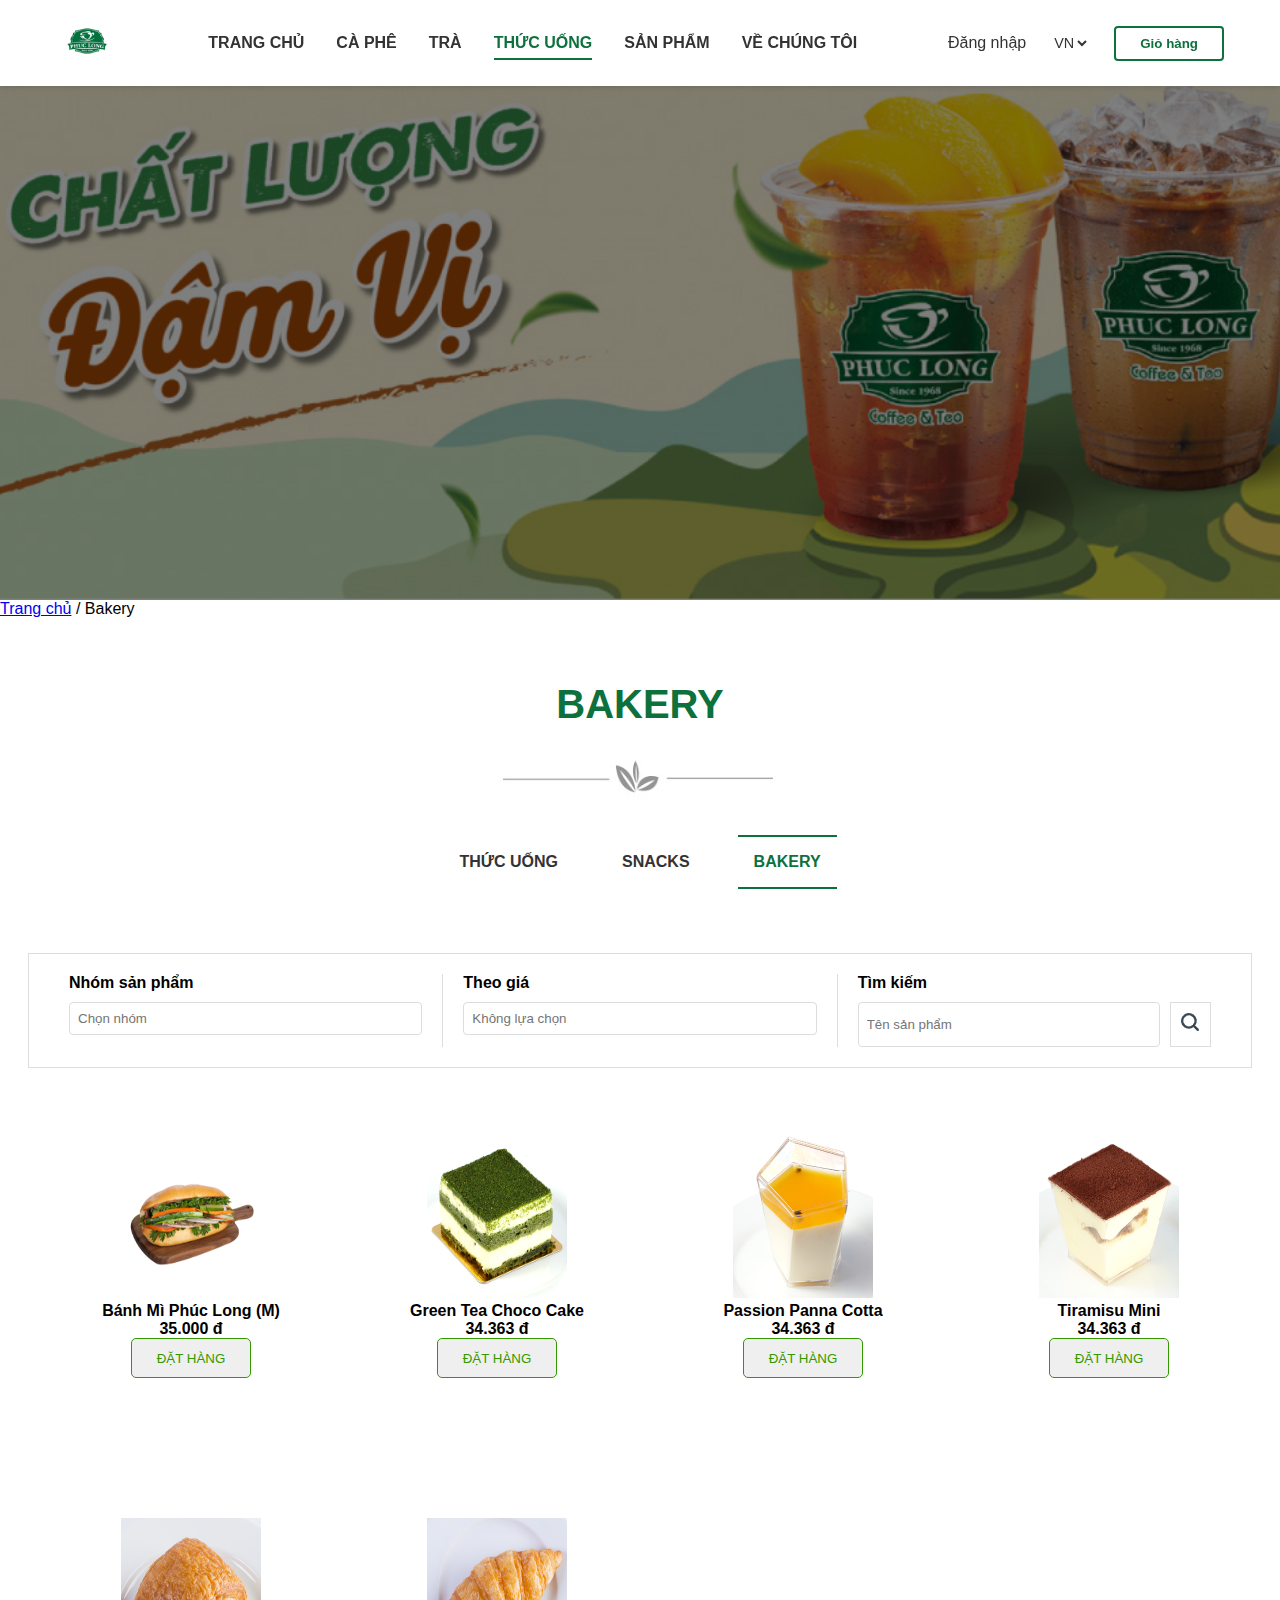
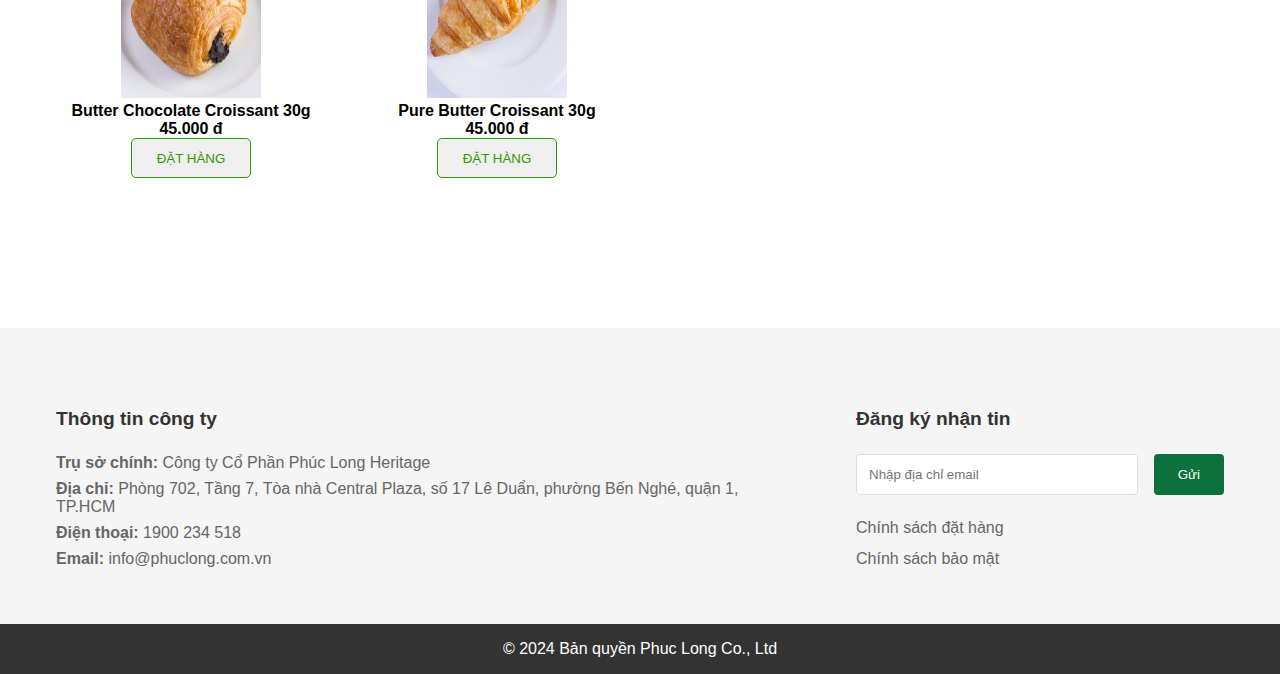
<file: bakery.html>
<!DOCTYPE html>
<html lang="en">
<head>
    <meta charset="UTF-8">
    <meta http-equiv="X-UA-Compatible" content="IE=edge">
    <meta name="viewport" content="width=device-width, initial-scale=1.0">
    <title>PhucLong</title>
    <link rel="stylesheet" href="css/style.css">
    <script src="js/main.js"></script>
    <link rel="stylesheet" href="https://use.fontawesome.com/releases/v5.7.0/css/all.css" >
   
</head>

<body>
    <div class="container">
        <!-- Menu -->
        <nav class="menu">
            <div class="menu-container">
                <div class="menu-logo">
                    <img src="img/logo2.jpg" alt="Phúc Long Logo">
                </div>
                <div class="menu-links">
                    <a href="index.html">TRANG CHỦ</a>
                    <a href="caphepage1.html">CÀ PHÊ</a>
                    <a href="trapage1.html">TRÀ</a>
                    <a href="thucUong.html" class="active">THỨC UỐNG</a>
                    <a href="sanPham.html">SẢN PHẨM</a>
                    <a href="veChungToi.html">VỀ CHÚNG TÔI</a>
                </div>
                <div class="menu-actions">
                    <a href="#" class="btn-login">Đăng nhập</a>
                    <select class="language-select">
                        <option>VN</option>
                        <option>EN</option>
                    </select>
                    <button class="cart-button">Giỏ hàng</button>
                </div>
            </div>
        </nav>

        <!-- Slide -->
        <div class="hero-banner">
            <img src="img/anhnen1.jpg" alt="Coffee Banner">
            <div class="hero-overlay">
                <h1>Thức Uống Phúc Long</h1>
                <p>Khám phá thức uống Việt Nam</p>
            </div>
        </div>
            

        
        
        <!-- Breadcrumb -->
        <div class="breadcrumb">
            <a href="#">Trang chủ</a>
            <span>/</span>
            <span>Bakery</span>
        </div>
        <!-- Title -->
        <div class="coffee-categories">
            <h2>BAKERY</h2>
            <div class="category-divider">
                <img src="img/anh4.jpg" alt="Coffee Beans">
            </div>
            <div class="category-links">
                <a href="thucUong.html">THỨC UỐNG</a>
                <a href="snacks.html">SNACKS</a>
                <a href="bakery.html" class="active">BAKERY</a>
            </div>
        </div>
        <!-- Filters -->
        <div class="filters">
            <div class="filter-group">
                <h3>Nhóm sản phẩm</h3>
                <input type="search" placeholder="Chọn nhóm">
            </div>
            <div class="filter-group">
                <h3>Theo giá</h3>
                <input type="search" placeholder="Không lựa chọn">
            </div>
            <div class="filter-group">
                <h3>Tìm kiếm</h3>
                <div class="search-box">
                    <input type="search" placeholder="Tên sản phẩm">
                    <button><img src="img/search.png" alt="Search"></button>
                </div>
            </div>
        </div>
        <div class="list">
            <div class="grid-container">
                <div class="grid-item">
                    <img src="img/bakery1.png" alt="">
                    <p><b>Bánh Mì Phúc Long (M)</b></p>
                    <p><b>35.000 đ</b></p>
                    <Button>ĐẶT HÀNG</Button>
                </div>
                <div class="grid-item">
                    <img src="img/bakery2.png" alt="">
                    <p><b>Green Tea Choco Cake</b></p>
                    <p><b>34.363 đ</b></p>
                    <Button>ĐẶT HÀNG</Button>
                </div>
                <div class="grid-item">
                    <img src="img/bakery3.png" alt="">
                    <p><b>Passion Panna Cotta</b></p>
                    <p><b>34.363 đ</b></p>
                    <Button>ĐẶT HÀNG</Button>
                </div>  
                <div class="grid-item">
                    <img src="img/bakery4.png" alt="">
                    <p><b>Tiramisu Mini</b></p>
                    <p><b>34.363 đ</b></p>
                    <Button>ĐẶT HÀNG</Button>
                </div>
                <div class="grid-item">
                    <img src="img/bakery5.jpg" alt="">
                    <p><b>Butter Chocolate Croissant 30g</b></p>
                    <p><b>45.000 đ</b></p>
                    <Button>ĐẶT HÀNG</Button>
                </div>
                <div class="grid-item">
                    <img src="img/bakery6.jpg" alt="">
                    <p><b>Pure Butter Croissant 30g</b></p>
                    <p><b>45.000 đ</b></p>
                    <Button>ĐẶT HÀNG</Button>
                </div>  
            </div>
        </div>
        <!-- Footer -->
        <footer>
            <div class="footer-content">
                <div class="company-info">
                    <h4>Thông tin công ty</h4>
                    <p><strong>Trụ sở chính:</strong> Công ty Cổ Phần Phúc Long Heritage</p>
                    <p><strong>Địa chỉ:</strong> Phòng 702, Tầng 7, Tòa nhà Central Plaza, số 17 Lê Duẩn, phường Bến Nghé, quận 1, TP.HCM</p>
                    <p><strong>Điện thoại:</strong> 1900 234 518</p>
                    <p><strong>Email:</strong> info@phuclong.com.vn</p>
                </div>
                <div class="newsletter">
                    <h4>Đăng ký nhận tin</h4>
                    <div class="newsletter-form">
                        <input type="email" placeholder="Nhập địa chỉ email">
                        <button class="btn-submit">Gửi</button>
                    </div>
                    <div class="footer-links">
                        <a href="#">Chính sách đặt hàng</a>
                        <a href="#">Chính sách bảo mật</a>
                    </div>
                </div>
            </div>
            <div class="copyright">
                <p>© 2024 Bản quyền Phuc Long Co., Ltd</p>
            </div>
        </footer>
    </div>
</body>

</html>
</file>
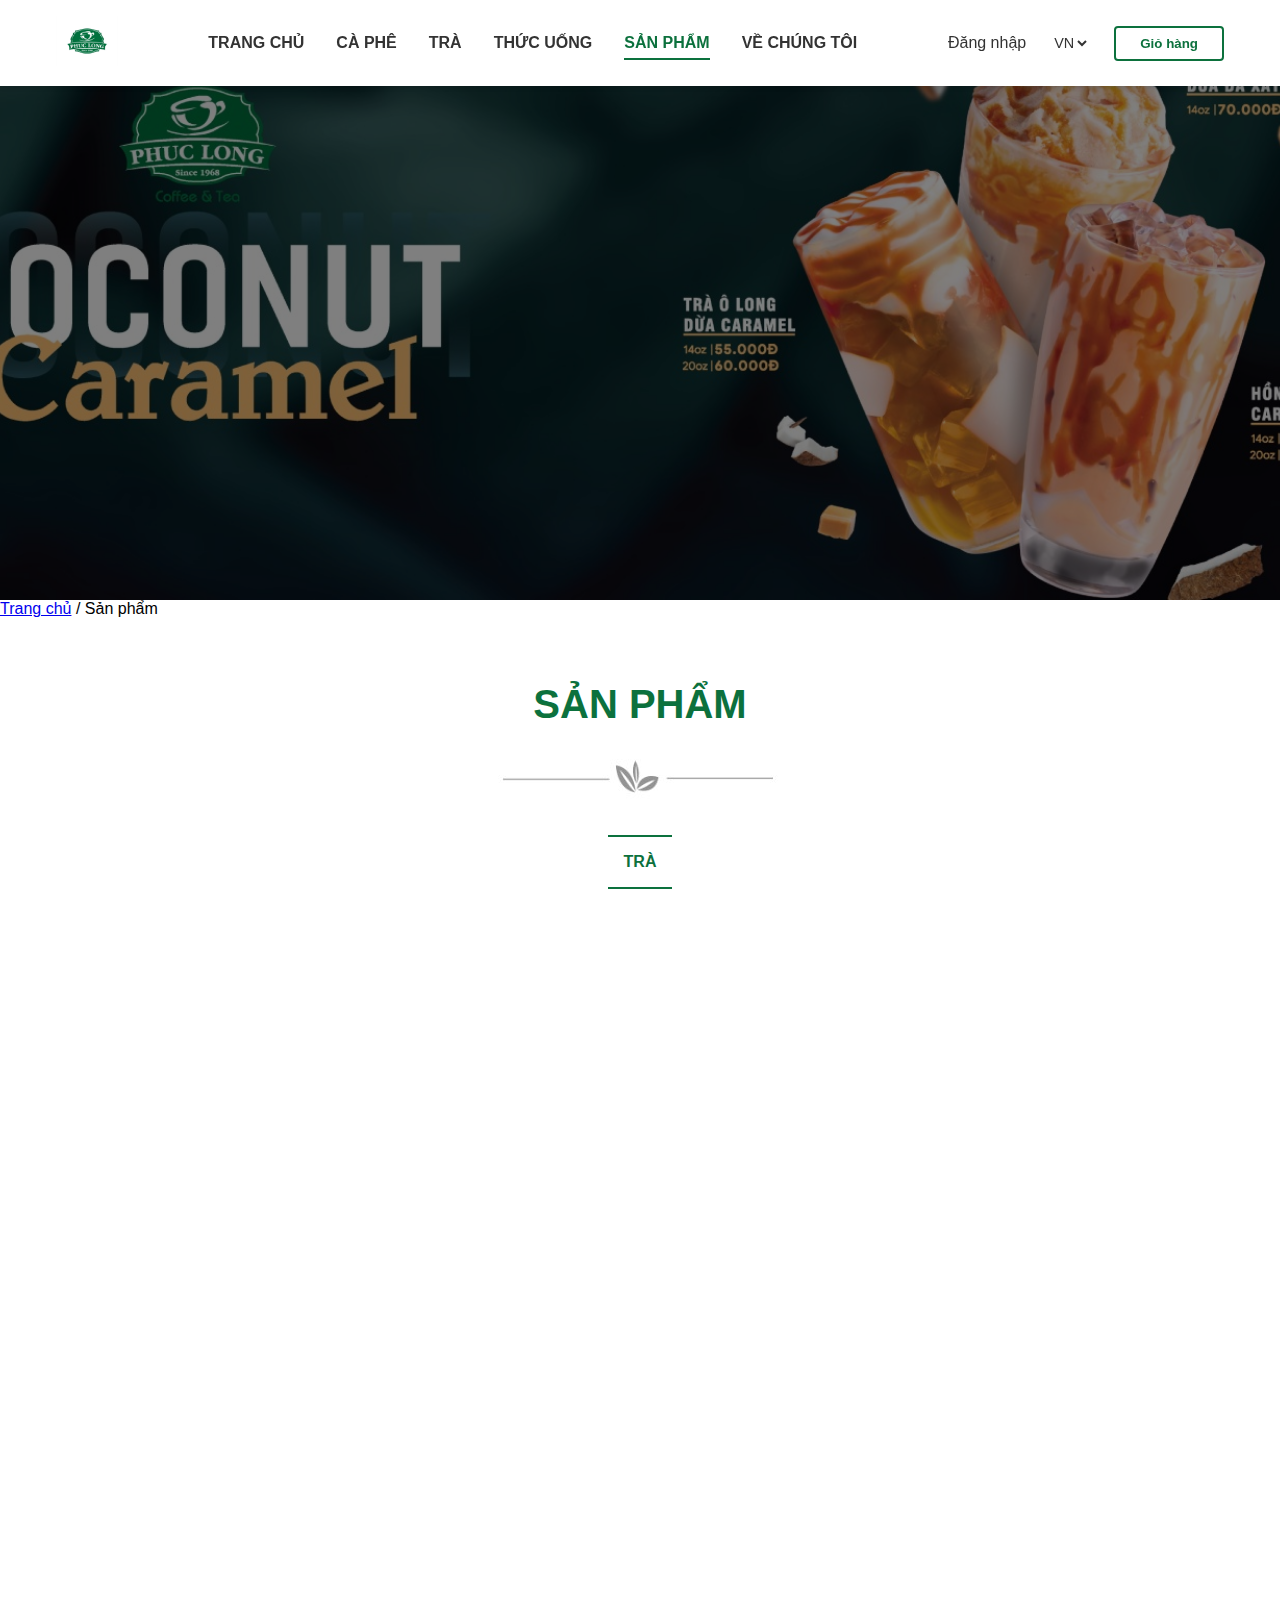
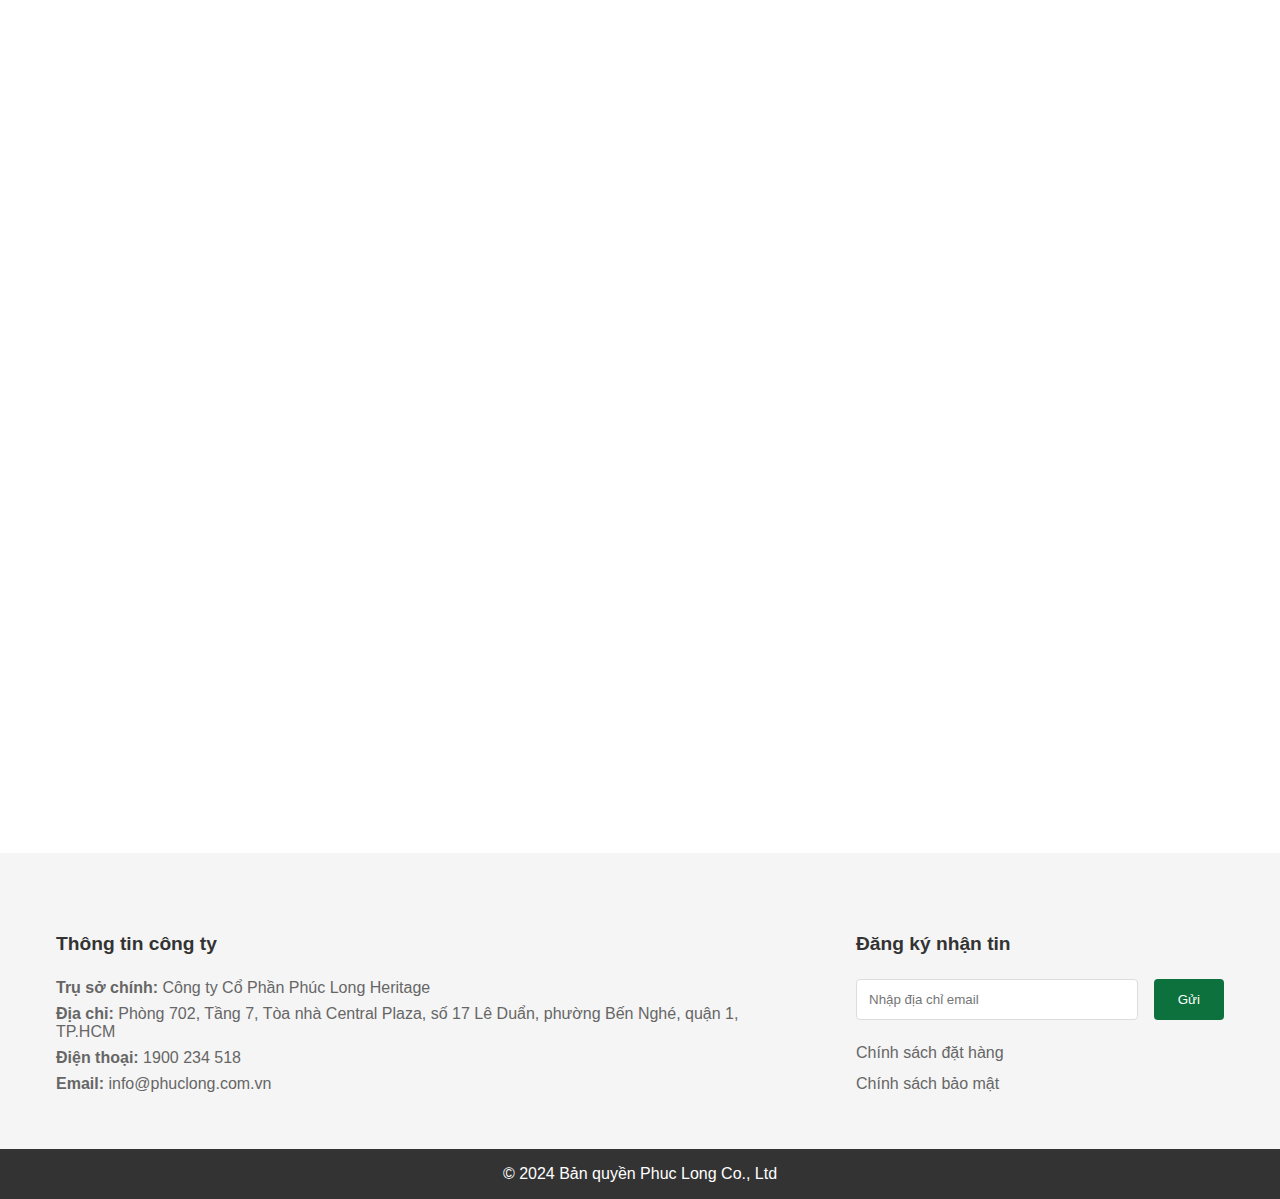
<file: sanPham.html>
<!DOCTYPE html>
<html lang="en">
<head>
    <meta charset="UTF-8">
    <meta name="viewport" content="width=device-width, initial-scale=1.0">
    <title>Phúc Long Coffee & Tea</title>
    <link rel="stylesheet" href="css/style.css">
    <link rel="stylesheet" href="https://cdnjs.cloudflare.com/ajax/libs/font-awesome/6.5.1/css/all.min.css">
</head>
<body>
    <div class="coffee-page">
        <!-- Navigation -->
        <nav class="menu">
            <div class="menu-container">
                <div class="menu-logo">
                    <img src="img/logo2.jpg" alt="Phúc Long Logo">
                </div>
                <div class="menu-links">
                    <a href="index.html">TRANG CHỦ</a>
                    <a href="caphepage1.html">CÀ PHÊ</a>
                    <a href="trapage1.html">TRÀ</a>
                    <a href="thucUong.html">THỨC UỐNG</a>
                    <a href="sanPham.html" class="active">SẢN PHẨM</a>
                    <a href="veChungToi.html">VỀ CHÚNG TÔI</a>
                </div>
                <div class="menu-actions">
                    <a href="#" class="btn-login">Đăng nhập</a>
                    <select class="language-select">
                        <option>VN</option>
                        <option>EN</option>
                    </select>
                    <button class="cart-button">Giỏ hàng</button>
                </div>
            </div>
        </nav>

        <!-- Hero Banner -->
        <div class="hero-banner">
            <img src="img/anhbanner2.jpg" alt="Coffee Banner">
            <div class="hero-overlay">
                <h1>SẢN PHẨM CỦA PHÚC LONG</h1>
                <p>Khám phá sản phẩm của Phúc long Việt Nam</p>
            </div>
        </div>

        <!-- Breadcrumb -->
        <div class="breadcrumb">
            <a href="#">Trang chủ</a>
            <span>/</span>
            <span>Sản phẩm</span>
        </div>

        <!-- Coffee Categories -->
        <div class="coffee-categories">
            <h2>SẢN PHẨM</h2>
            <div class="category-divider">
                <img src="img/anh4.jpg" alt="Coffee Beans">
            </div>
            <div class="category-links">
                <a class="active">TRÀ</a>

            </div>
        </div>

        <!-- Coffee Content -->
        <section class="coffee-content">
            <div class="content-section">
                <div class="text-content">
                    <h3>TRÀ TÚI LỌC</h3>
                    <p>
                        Trà túi lọc tiện dụng được sản xuất theo công thức độc đáo, đảm bảo tận dụng hết tính năng của trà;
                        cả về hương lẫn vị. Không phải tốn nhiều thời gian pha chế, chỉ sau vài phút là có ngay tách trà
                        nóng thơm ngon với nhiều mùi hương đa dạng. Trà túi lọc mở ra phong cách thưởng thức trà hiện đại
                        trong cuộc sống không ngừng phát triển và vươn cao.
                    </p>
                    <button class="btn-detail">XEM CHI TIẾT</button>
                </div>
                <div class="image-content">
                    <img src="img/sp1.png" alt="">
                </div>
            </div>

            <div class="content-section reverse">
                <div class="image-content">
                    <img src="img/sp3.png" alt="Coffee Robusta">
                </div>
                <div class="text-content">
                    <h3>RÀ HỘP GIẤY</h3>
                    <p>
                        Trà hộp giấy có bao bì hiện đại, gọn nhẹ và thuận tiện khi sử dụng. Trong mỗi hộp trà lưu giữ trọn
                        vẹn hương vị đặc trưng của từng loại trà để từ đó pha chế nên những ly trà thơm ngon và đem lại
                        nhiều lợi ích cho sứ khỏe.
                    </p>
                    <button class="btn-detail">XEM CHI TIẾT</button>
                </div>
            </div>

            <div class="content-section">
                <div class="text-content">
                    <h3>TRÀ TÚI TAM GIÁC</h3>
                    <p>
                        Trà túi lọc tam giác (hay còn gọi là Trà túi lọc kim tự tháp) được xem là một bước tiến mới của dòng
                        trà túi lọc khi được sản xuất và đóng gói theo công nghệ tiên tiến bậc nhất, tăng sự thẩm thấu của
                        trà ra bên ngoài và gia tăng hương vị.
                    </p>
                    <button class="btn-detail">XEM CHI TIẾT</button>
                </div>
                <div class="image-content">
                    <img src="img/sp2.png" alt="">
                </div>
            </div>

            
        </section>

        <!-- Footer -->
        <footer>
            <div class="footer-content">
                <div class="company-info">
                    <h4>Thông tin công ty</h4>
                    <p><strong>Trụ sở chính:</strong> Công ty Cổ Phần Phúc Long Heritage</p>
                    <p><strong>Địa chỉ:</strong> Phòng 702, Tầng 7, Tòa nhà Central Plaza, số 17 Lê Duẩn, phường Bến Nghé, quận 1, TP.HCM</p>
                    <p><strong>Điện thoại:</strong> 1900 234 518</p>
                    <p><strong>Email:</strong> info@phuclong.com.vn</p>
                </div>
                <div class="newsletter">
                    <h4>Đăng ký nhận tin</h4>
                    <div class="newsletter-form">
                        <input type="email" placeholder="Nhập địa chỉ email">
                        <button class="btn-submit">Gửi</button>
                    </div>
                    <div class="footer-links">
                        <a href="#">Chính sách đặt hàng</a>
                        <a href="#">Chính sách bảo mật</a>
                    </div>
                </div>
            </div>
            <div class="copyright">
                <p>© 2024 Bản quyền Phuc Long Co., Ltd</p>
            </div>
        </footer>
    </div>
</body>
</html>
</file>
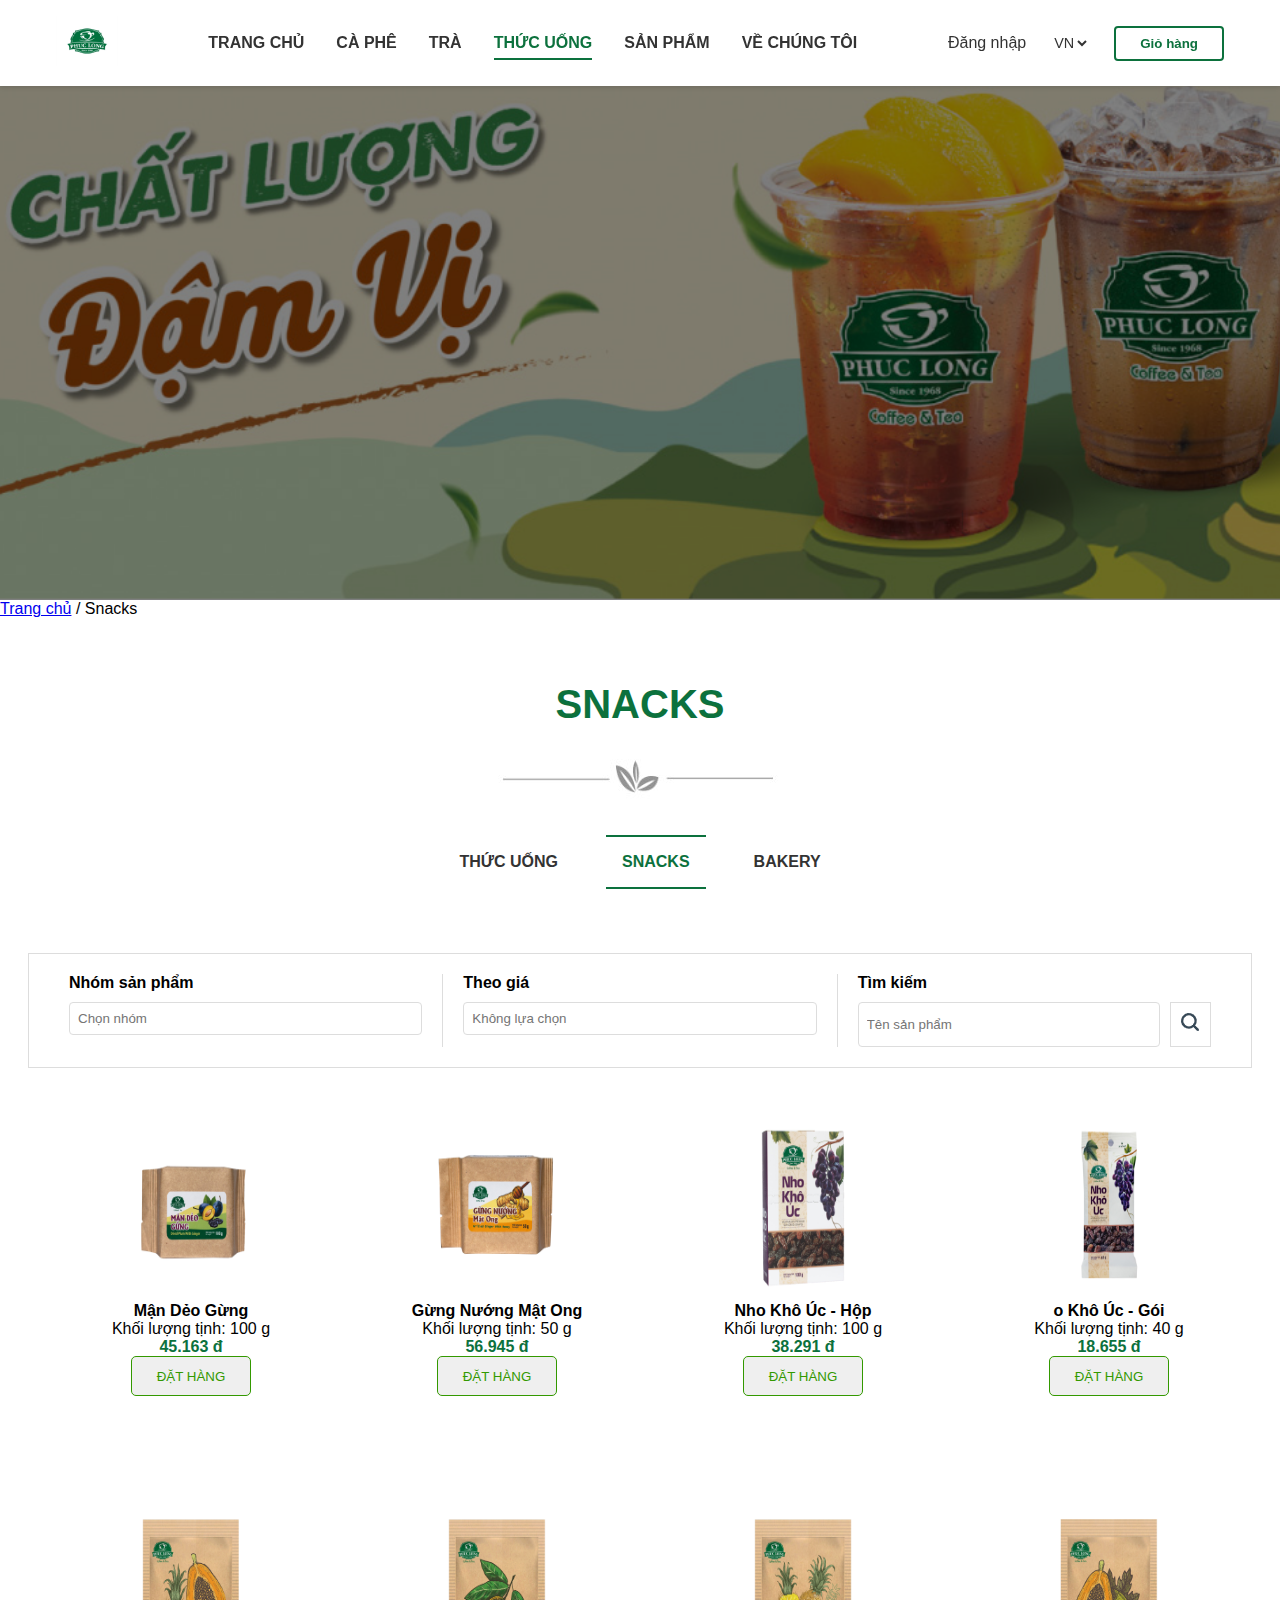
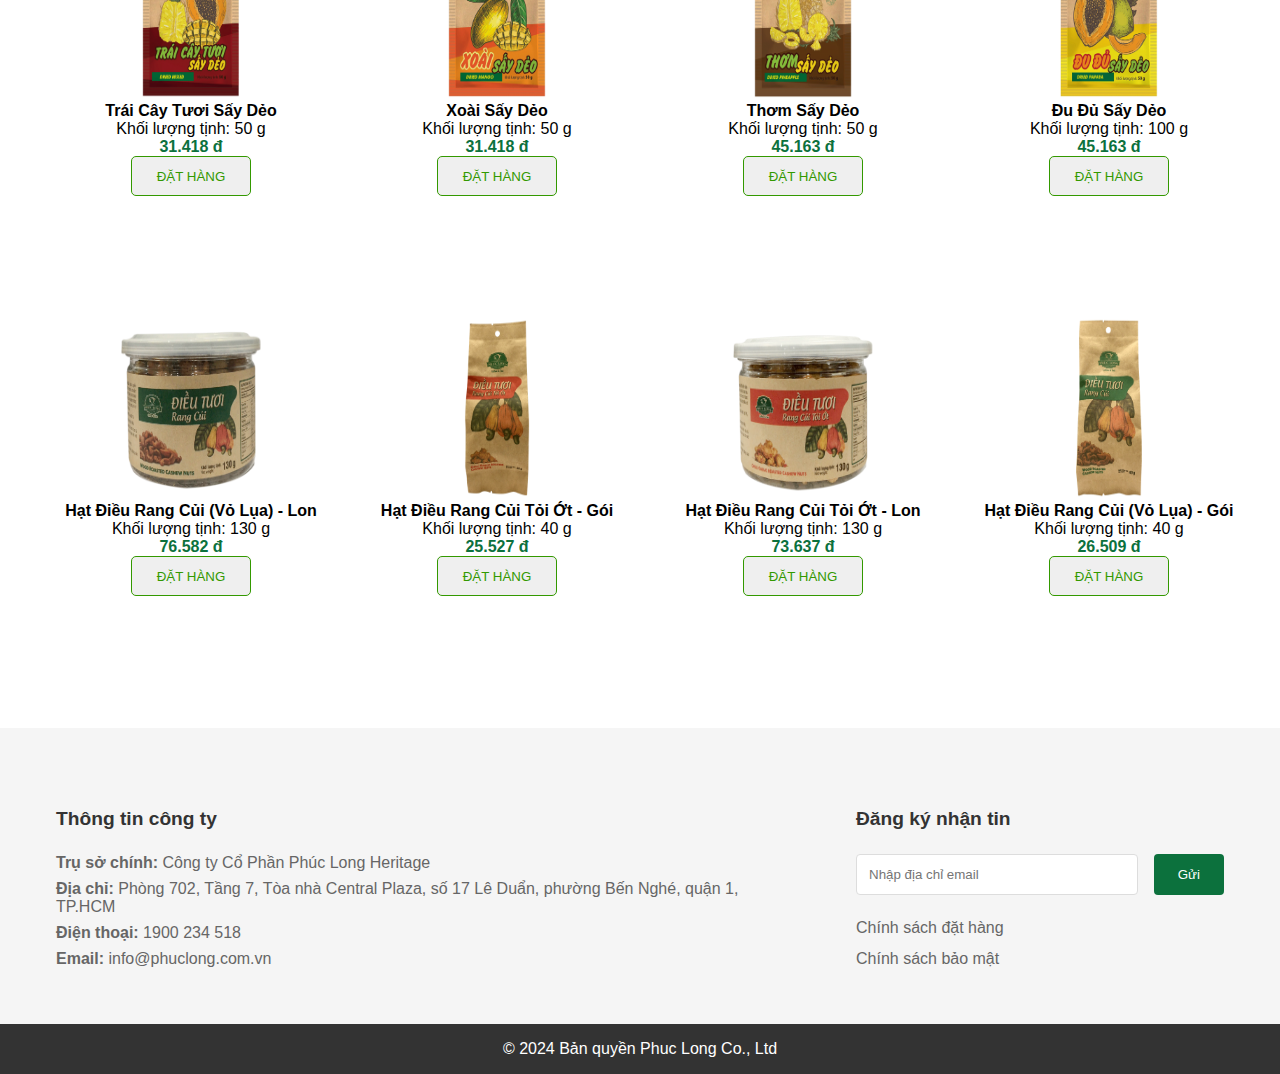
<file: snacks.html>
<!DOCTYPE html>
<html lang="en">
<head>
    <meta charset="UTF-8">
    <meta http-equiv="X-UA-Compatible" content="IE=edge">
    <meta name="viewport" content="width=device-width, initial-scale=1.0">
    <title>Phúc Long Coffee & Tea</title>
    <link rel="stylesheet" href="css/style.css">
    <script src="js/main.js"></script>
    <link rel="stylesheet" href="https://use.fontawesome.com/releases/v5.7.0/css/all.css">
   
</head>

<body>
    <div class="coffee-page">
        <!-- Menu -->
        <nav class="menu">
            <div class="menu-container">
                <div class="menu-logo">
                    <img src="img/logo2.jpg" alt="Phúc Long Logo">
                </div>
                <div class="menu-links">
                    <a href="index.html">TRANG CHỦ</a>
                    <a href="caphepage1.html">CÀ PHÊ</a>
                    <a href="trapage1.html">TRÀ</a>
                    <a href="thucUong.html" class="active">THỨC UỐNG</a>
                    <a href="sanPham.html">SẢN PHẨM</a>
                    <a href="veChungToi.html">VỀ CHÚNG TÔI</a>
                </div>
                <div class="menu-actions">
                    <a href="#" class="btn-login">Đăng nhập</a>
                    <select class="language-select">
                        <option>VN</option>
                        <option>EN</option>
                    </select>
                    <button class="cart-button">Giỏ hàng</button>
                </div>
            </div>
        </nav>

        <!-- Slide -->
        <div class="hero-banner">
            <img src="img/anhnen1.jpg" alt="Coffee Banner">
            <div class="hero-overlay">
                <h1>Thức Uống Phúc Long</h1>
                <p>Khám phá thức uống Việt Nam</p>
            </div>
        </div>
            

        
        
        <!-- Breadcrumb -->
        <div class="breadcrumb">
            <a href="#">Trang chủ</a>
            <span>/</span>
            <span>Snacks</span>
        </div>
        <!-- Title -->
        <div class="coffee-categories">
            <h2>SNACKS</h2>
            <div class="category-divider">
                <img src="img/anh4.jpg" alt="Coffee Beans">
            </div>
            <div class="category-links">
                <a href="thucUong.html">THỨC UỐNG</a>
                <a href="snacks.html" class="active">SNACKS</a>
                <a href="bakery.html">BAKERY</a>
            </div>
        </div>
        <!-- Filters -->
        <div class="filters">
            <div class="filter-group">
                <h3>Nhóm sản phẩm</h3>
                <input type="search" placeholder="Chọn nhóm">
            </div>
            <div class="filter-group">
                <h3>Theo giá</h3>
                <input type="search" placeholder="Không lựa chọn">
            </div>
            <div class="filter-group">
                <h3>Tìm kiếm</h3>
                <div class="search-box">
                    <input type="search" placeholder="Tên sản phẩm">
                    <button><img src="img/search.png" alt="Search"></button>
                </div>
            </div>
        </div>
        <div class="list">
            <div class="grid-container">
                <div class="grid-item">
                    <img src="img/snacks1.jpg" alt="">
                    <p><b>  Mận Dẻo Gừng</b></p>
                    <p> Khối lượng tịnh: 100 g</p>
                    <p style="color: #0C713D;"><b>45.163 đ</b></p>
                    <Button>ĐẶT HÀNG</Button>
                </div>
                <div class="grid-item">
                    <img src="img/snacks2.jpg" alt="">
                    <p><b>  Gừng Nướng Mật Ong</b></p>
                    <p> Khối lượng tịnh: 50 g</p>
                    <p style="color: #0C713D;"><b> 56.945 đ</b></p>
                    <Button>ĐẶT HÀNG</Button>
                </div>
                <div class="grid-item">
                    <img src="img/snacks3.jpg" alt="">
                    <p><b>Nho Khô Úc - Hộp</b></p>
                    <p> Khối lượng tịnh: 100 g</p>
                    <p style="color: #0C713D;"><b>38.291 đ</b></p>
                    <Button>ĐẶT HÀNG</Button>
                </div>  
                <div class="grid-item">
                    <img src="img/snacks4.jpg" alt="">
                    <p><b>o Khô Úc - Gói</b></p>
                    <p> Khối lượng tịnh: 40 g</p>
                    <p style="color: #0C713D;"><b>18.655 đ</b></p>
                    <Button>ĐẶT HÀNG</Button>
                </div>
                <div class="grid-item">
                    <img src="img/snacks5.png" alt="">
                    <p><b>Trái Cây Tươi Sấy Dẻo</b></p>
                    <p> Khối lượng tịnh: 50 g</p>
                    <p style="color: #0C713D;"><b>31.418 đ</b></p>
                    <Button>ĐẶT HÀNG</Button>
                </div>
                <div class="grid-item">
                    <img src="img/snacks6.png" alt="">
                    <p><b>Xoài Sấy Dẻo</b></p>
                    <p> Khối lượng tịnh: 50 g</p>
                    <p style="color: #0C713D;"><b>31.418 đ</b></p>
                    <Button>ĐẶT HÀNG</Button>
                </div>  
                <div class="grid-item">
                    <img src="img/snacks7.png" alt="">
                    <p><b>Thơm Sấy Dẻo</b></p>
                    <p> Khối lượng tịnh: 50 g</p>
                    <p style="color: #0C713D;"><b>45.163 đ</b></p>
                    <Button>ĐẶT HÀNG</Button>
                </div>
                <div class="grid-item">
                    <img src="img/snacks8.png" alt="">
                    <p><b>Đu Đủ Sấy Dẻo</b></p>
                    <p> Khối lượng tịnh: 100 g</p>
                    <p style="color: #0C713D;"><b>45.163 đ</b></p>
                    <Button>ĐẶT HÀNG</Button>
                </div>
                <div class="grid-item">
                    <img src="img/snacks9.png" alt="">
                    <p><b> Hạt Điều Rang Củi (Vỏ Lụa) - Lon</b></p>
                    <p> Khối lượng tịnh: 130 g</p>
                    <p style="color: #0C713D;"><b>76.582 đ</b></p>
                    <Button>ĐẶT HÀNG</Button>
                </div>
                <div class="grid-item">
                    <img src="img/snacks10.png" alt="">
                    <p><b>Hạt Điều Rang Củi Tỏi Ớt - Gói</b></p>
                    <p> Khối lượng tịnh: 40 g</p>
                    <p style="color: #0C713D;"><b> 25.527 đ</b></p>
                    <Button>ĐẶT HÀNG</Button>
                </div>
                <div class="grid-item">
                    <img src="img/snacks11.png" alt="">
                    <p><b> Hạt Điều Rang Củi Tỏi Ớt - Lon</b></p>
                    <p> Khối lượng tịnh: 130 g</p>
                    <p style="color: #0C713D;"><b> 73.637 đ</b></p>
                    <Button>ĐẶT HÀNG</Button>
                </div>
                <div class="grid-item">
                    <img src="img/snacks12.png" alt="">
                    <p><b>Hạt Điều Rang Củi (Vỏ Lụa) - Gói</b></p>
                    <p> Khối lượng tịnh: 40 g</p>
                    <p style="color: #0C713D;"><b>26.509 đ</b></p>
                    <Button>ĐẶT HÀNG</Button>
                </div>
            </div>
        </div>
        <!-- Footer -->
        <footer>
            <div class="footer-content">
                <div class="company-info">
                    <h4>Thông tin công ty</h4>
                    <p><strong>Trụ sở chính:</strong> Công ty Cổ Phần Phúc Long Heritage</p>
                    <p><strong>Địa chỉ:</strong> Phòng 702, Tầng 7, Tòa nhà Central Plaza, số 17 Lê Duẩn, phường Bến Nghé, quận 1, TP.HCM</p>
                    <p><strong>Điện thoại:</strong> 1900 234 518</p>
                    <p><strong>Email:</strong> info@phuclong.com.vn</p>
                </div>
                <div class="newsletter">
                    <h4>Đăng ký nhận tin</h4>
                    <div class="newsletter-form">
                        <input type="email" placeholder="Nhập địa chỉ email">
                        <button class="btn-submit">Gửi</button>
                    </div>
                    <div class="footer-links">
                        <a href="#">Chính sách đặt hàng</a>
                        <a href="#">Chính sách bảo mật</a>
                    </div>
                </div>
            </div>
            <div class="copyright">
                <p>© 2024 Bản quyền Phuc Long Co., Ltd</p>
            </div>
        </footer>
    </div>
</body>

</html>
</file>
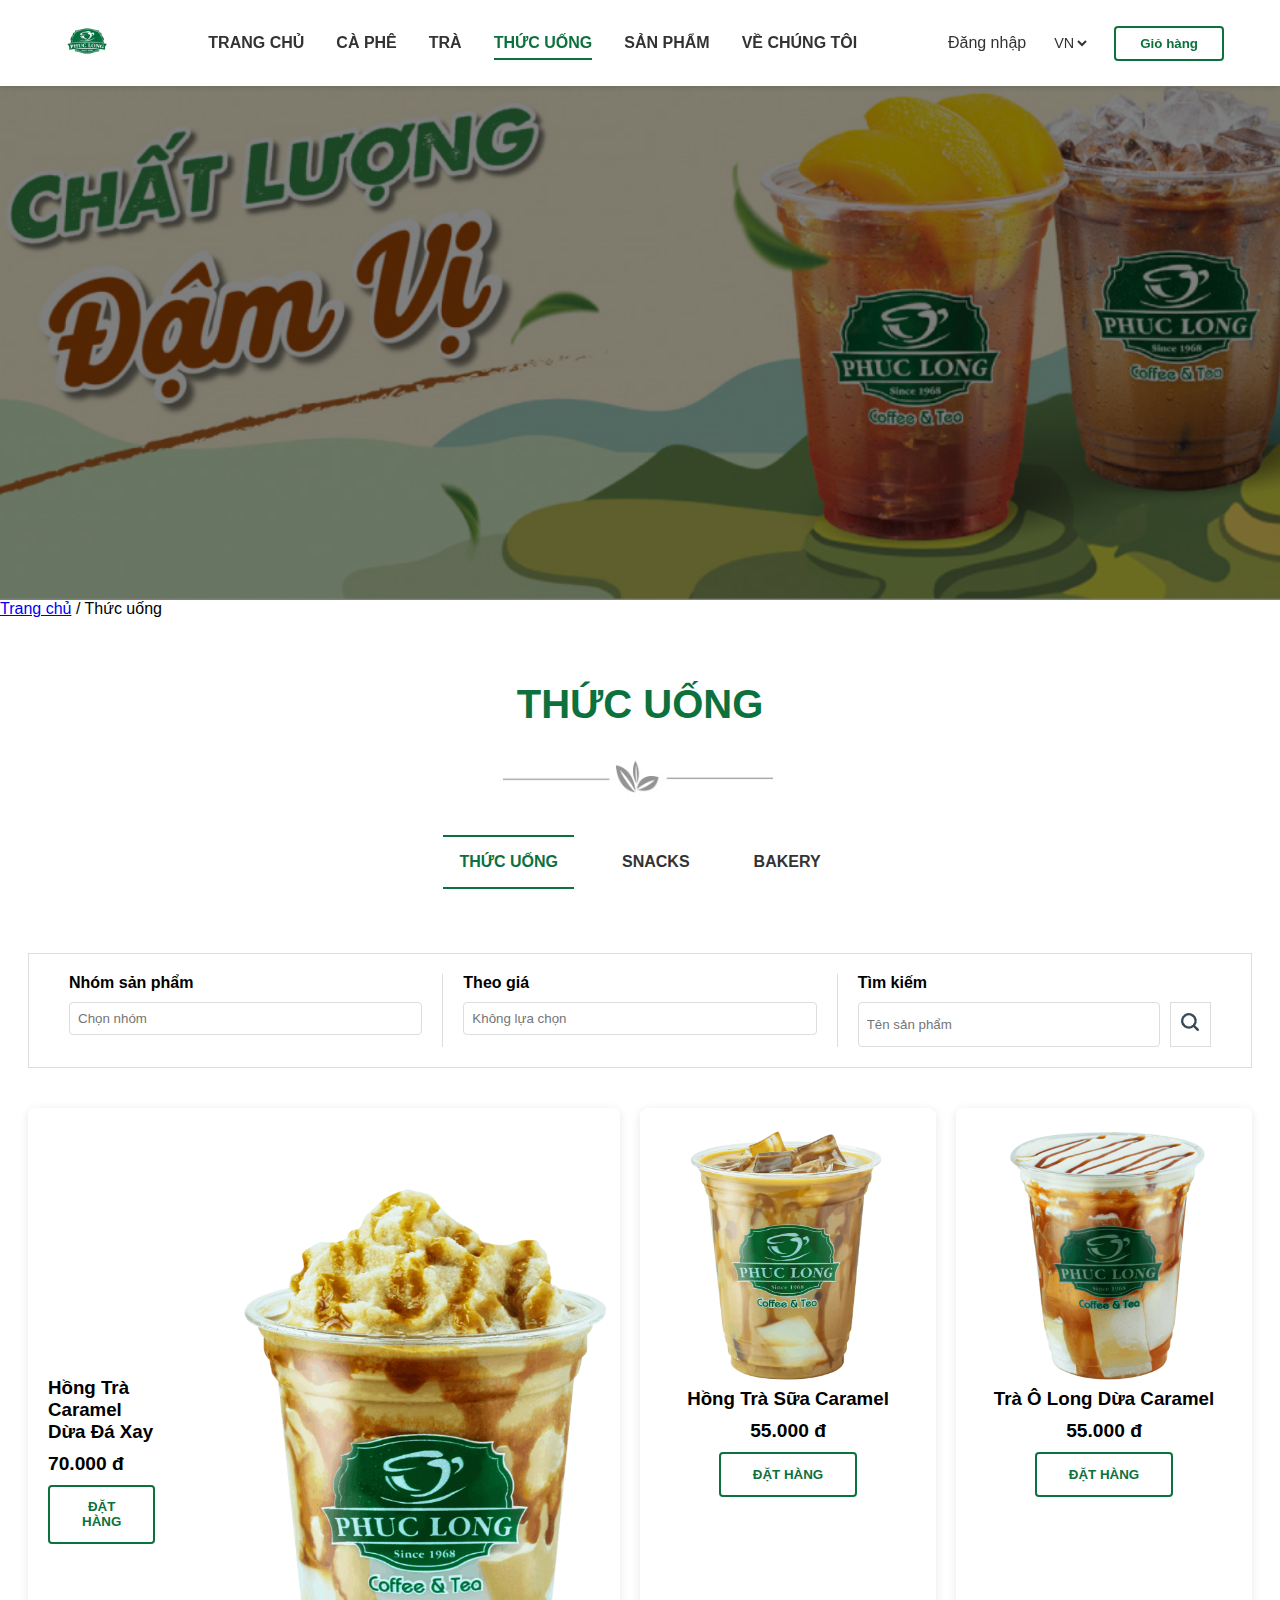
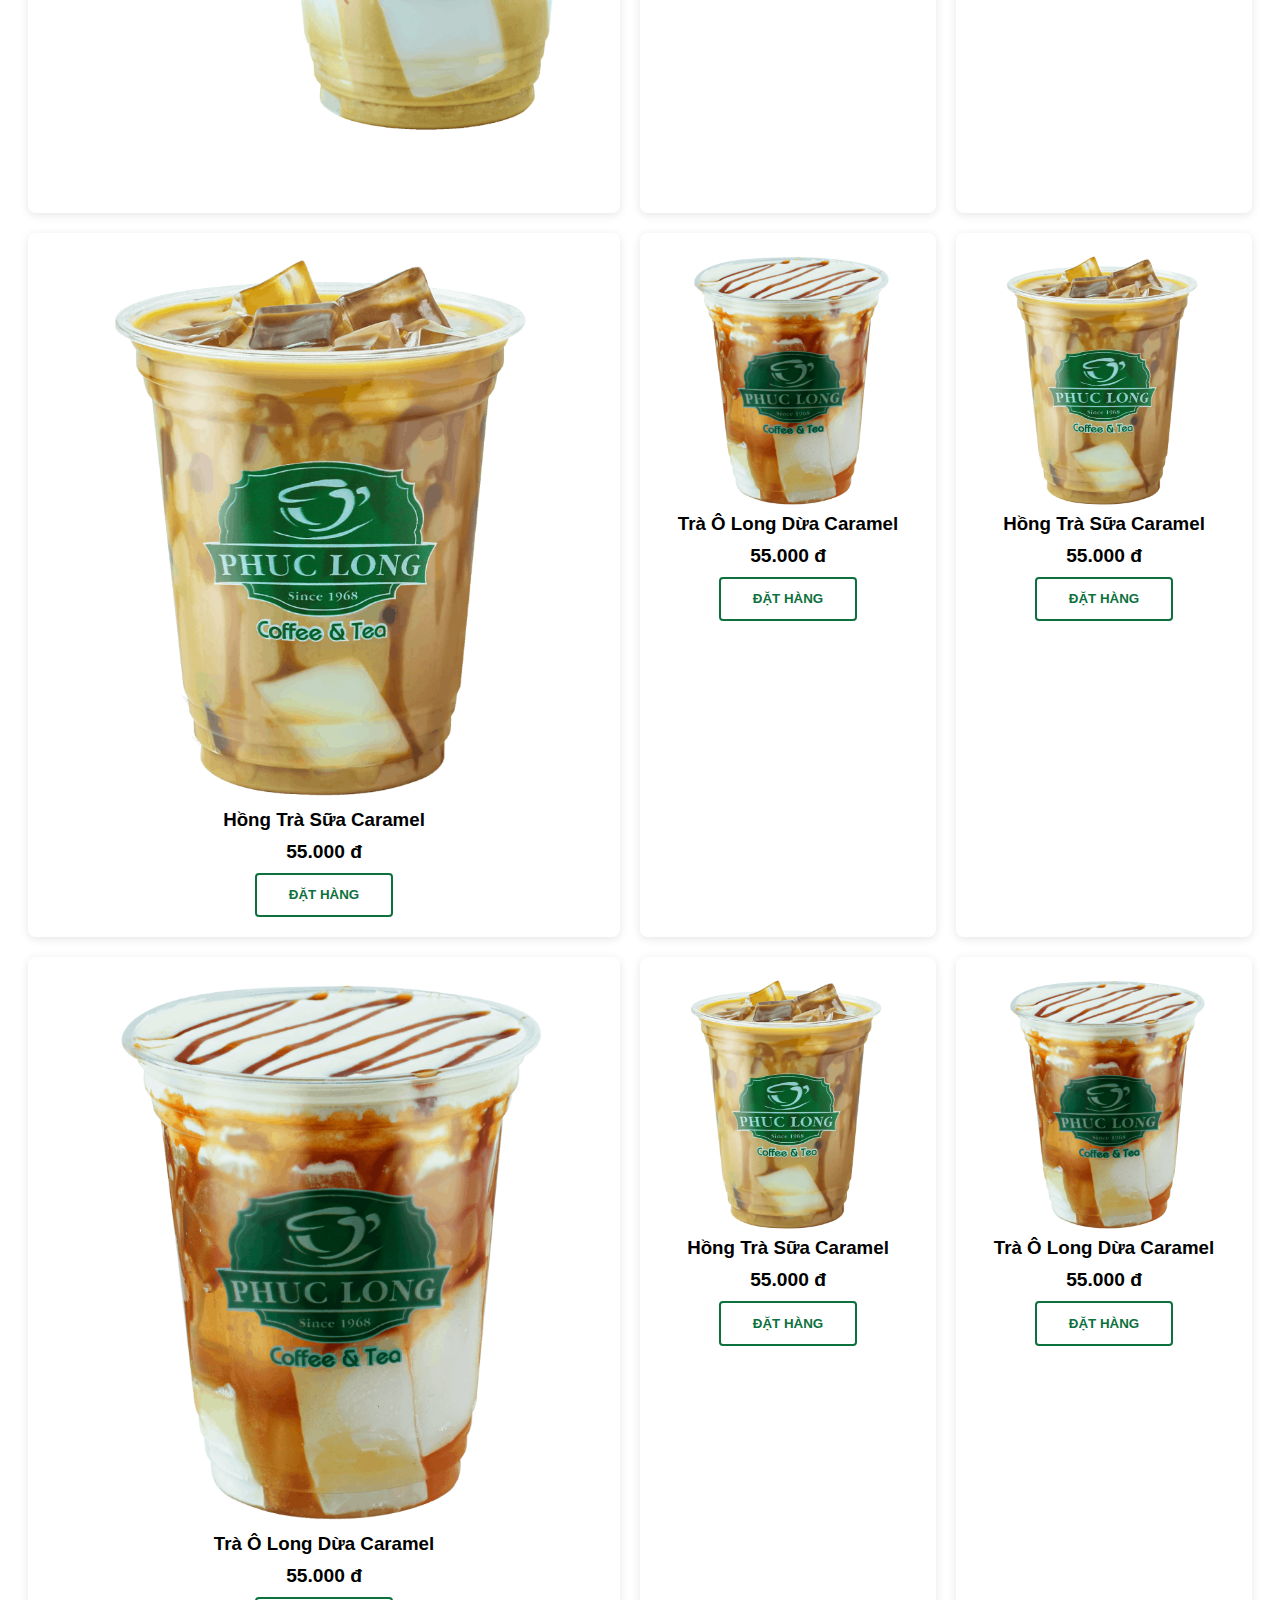
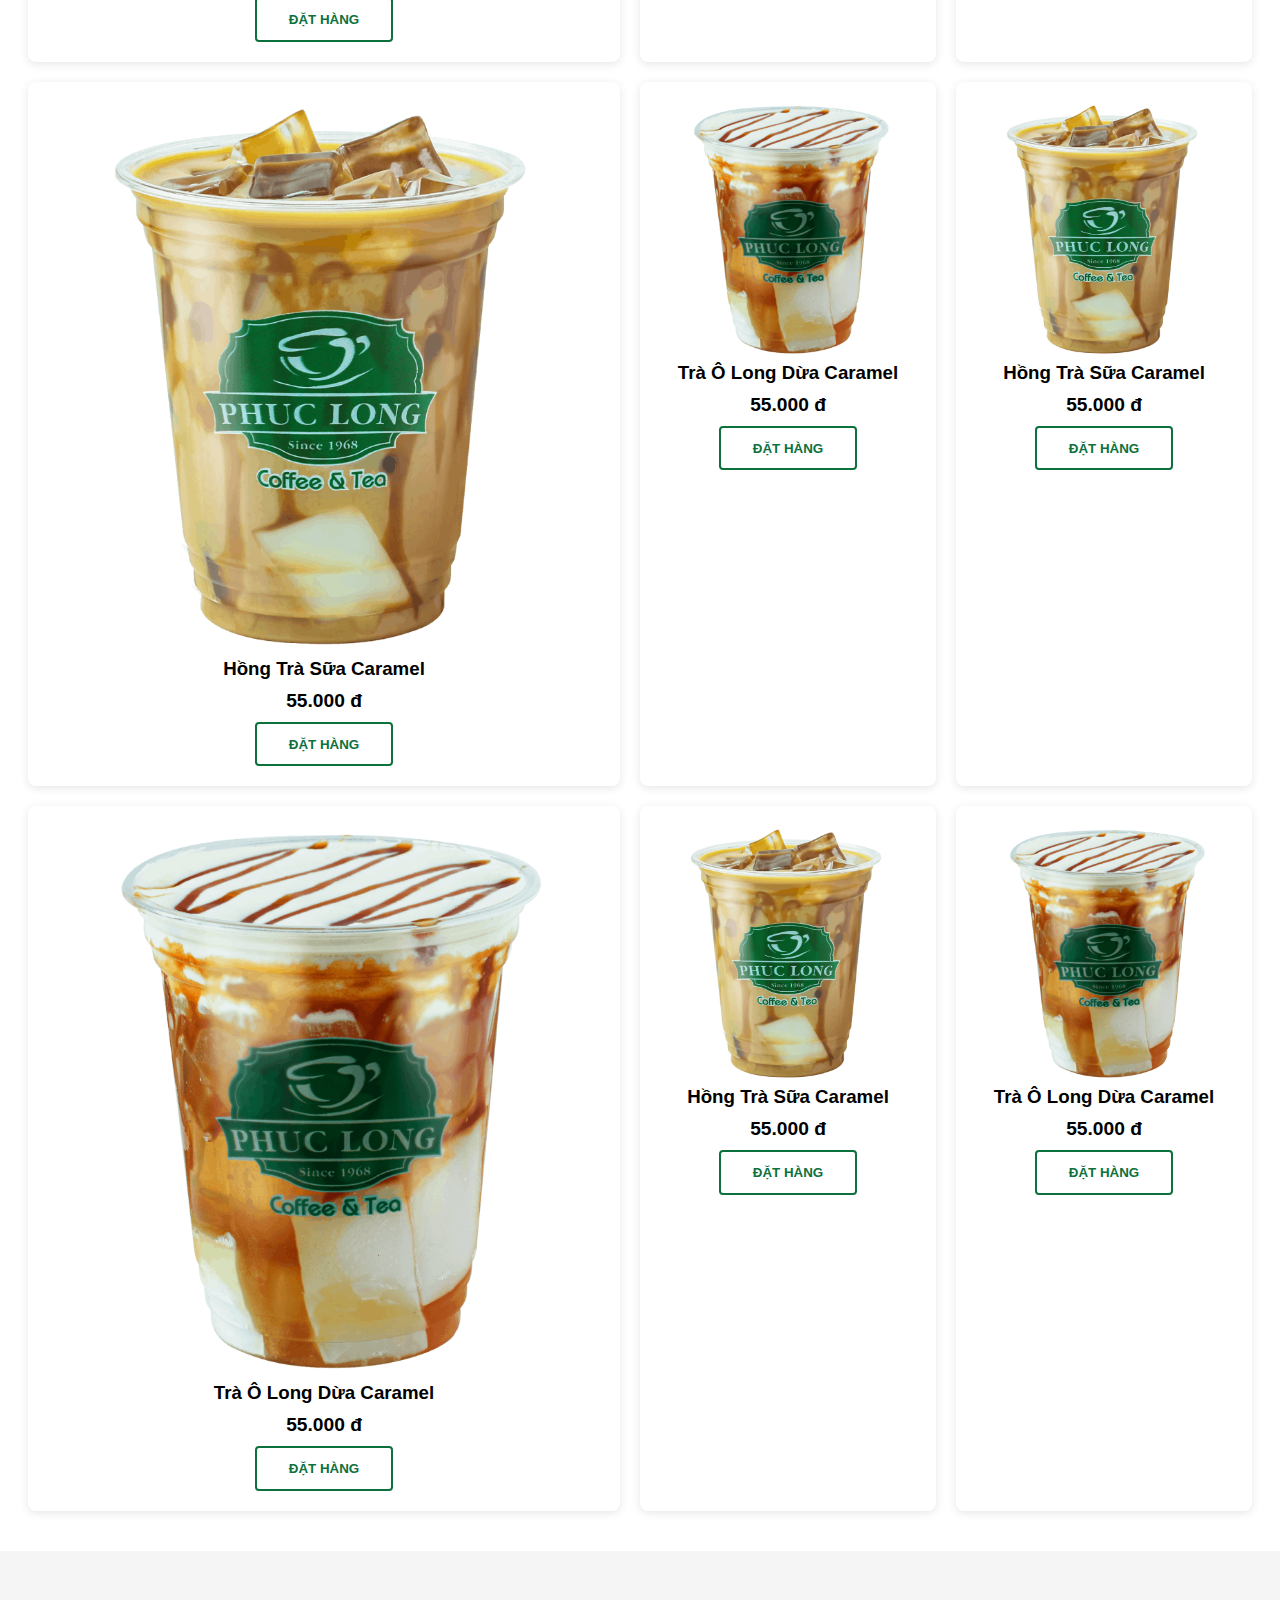
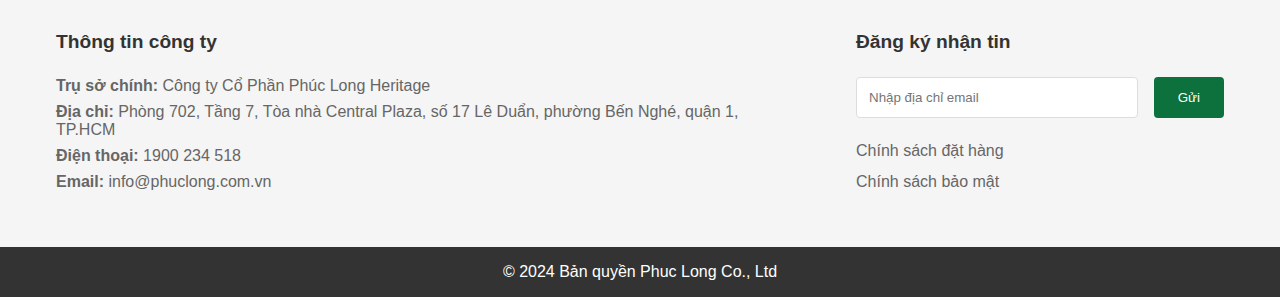
<file: thucUong.html>
<!DOCTYPE html>
<html lang="en">
<head>
    <meta charset="UTF-8">
    <meta name="viewport" content="width=device-width, initial-scale=1.0">
    <title>Phúc Long Coffee & Tea</title>
    <link rel="stylesheet" href="css/style.css">
    <link rel="stylesheet" href="https://use.fontawesome.com/releases/v5.7.0/css/all.css">
</head>
<body>
    <div class="coffee-page">
        <!-- Menu -->
        <nav class="menu">
            <div class="menu-container">
                <div class="menu-logo">
                    <img src="img/logo2.jpg" alt="Phúc Long Logo">
                </div>
                <div class="menu-links">
                    <a href="index.html">TRANG CHỦ</a>
                    <a href="caphepage1.html">CÀ PHÊ</a>
                    <a href="trapage1.html">TRÀ</a>
                    <a href="thucUong.html" class="active">THỨC UỐNG</a>
                    <a href="sanPham.html">SẢN PHẨM</a>
                    <a href="veChungToi.html">VỀ CHÚNG TÔI</a>
                </div>
                <div class="menu-actions">
                    <a href="#" class="btn-login">Đăng nhập</a>
                    <select class="language-select">
                        <option>VN</option>
                        <option>EN</option>
                    </select>
                    <button class="cart-button">Giỏ hàng</button>
                </div>
            </div>
        </nav>

        <!-- Slide -->
        <div class="hero-banner">
            <img src="img/anhnen1.jpg" alt="Coffee Banner">
            <div class="hero-overlay">
                <h1>Thức Uống Phúc Long</h1>
                <p>Khám phá thức uống Việt Nam</p>
            </div>
        </div>

        <!-- Breadcrumb -->
        <div class="breadcrumb">
            <a href="#">Trang chủ</a>
            <span>/</span>
            <span>Thức uống</span>
        </div>

        <!-- Title -->
        <div class="coffee-categories">
            <h2>THỨC UỐNG</h2>
            <div class="category-divider">
                <img src="img/anh4.jpg" alt="Coffee Beans">
            </div>
            <div class="category-links">
                <a href="thucUong.html" class="active">THỨC UỐNG</a>
                <a href="snacks.html">SNACKS</a>
                <a href="bakery.html">BAKERY</a>
            </div>
        </div>

        <!-- Filters -->
        <div class="filters">
            <div class="filter-group">
                <h3>Nhóm sản phẩm</h3>
                <input type="search" placeholder="Chọn nhóm">
            </div>
            <div class="filter-group">
                <h3>Theo giá</h3>
                <input type="search" placeholder="Không lựa chọn">
            </div>
            <div class="filter-group">
                <h3>Tìm kiếm</h3>
                <div class="search-box">
                    <input type="search" placeholder="Tên sản phẩm">
                    <button><img src="img/search.png" alt="Search"></button>
                </div>
            </div>
        </div>

        <!-- Featured Products -->
        <div class="featured-products">
            <div class="featured-card">
                <div class="product-info">
                    <h3>Hồng Trà Caramel Dừa Đá Xay</h3>
                    <p class="price">70.000 đ</p>
                    <button class="btn-detail">ĐẶT HÀNG</button>
                </div>
                <img src="img/tu1.png" alt="Hồng Trà Caramel">
            </div>
            
            <div class="product-card">
                <img src="img/tu2.png" alt="Hồng Trà Sữa">
                <h3>Hồng Trà Sữa Caramel</h3>
                <p class="price">55.000 đ</p>
                <button class="btn-detail">ĐẶT HÀNG</button>
            </div>

            <div class="product-card">
                <img src="img/tu3.png" alt="Trà Ô Long">
                <h3>Trà Ô Long Dừa Caramel</h3>
                <p class="price">55.000 đ</p>
                <button class="btn-detail">ĐẶT HÀNG</button>
            </div>

            <div class="product-card">
                <img src="img/tu2.png" alt="Hồng Trà Sữa">
                <h3>Hồng Trà Sữa Caramel</h3>
                <p class="price">55.000 đ</p>
                <button class="btn-detail">ĐẶT HÀNG</button>
            </div>

            <div class="product-card">
                <img src="img/tu3.png" alt="Trà Ô Long">
                <h3>Trà Ô Long Dừa Caramel</h3>
                <p class="price">55.000 đ</p>
                <button class="btn-detail">ĐẶT HÀNG</button>
            </div>

            <div class="product-card">
                <img src="img/tu2.png" alt="Hồng Trà Sữa">
                <h3>Hồng Trà Sữa Caramel</h3>
                <p class="price">55.000 đ</p>
                <button class="btn-detail">ĐẶT HÀNG</button>
            </div>

            <div class="product-card">
                <img src="img/tu3.png" alt="Trà Ô Long">
                <h3>Trà Ô Long Dừa Caramel</h3>
                <p class="price">55.000 đ</p>
                <button class="btn-detail">ĐẶT HÀNG</button>
            </div>

            <div class="product-card">
                <img src="img/tu2.png" alt="Hồng Trà Sữa">
                <h3>Hồng Trà Sữa Caramel</h3>
                <p class="price">55.000 đ</p>
                <button class="btn-detail">ĐẶT HÀNG</button>
            </div>

            <div class="product-card">
                <img src="img/tu3.png" alt="Trà Ô Long">
                <h3>Trà Ô Long Dừa Caramel</h3>
                <p class="price">55.000 đ</p>
                <button class="btn-detail">ĐẶT HÀNG</button>
            </div>

            <div class="product-card">
                <img src="img/tu2.png" alt="Hồng Trà Sữa">
                <h3>Hồng Trà Sữa Caramel</h3>
                <p class="price">55.000 đ</p>
                <button class="btn-detail">ĐẶT HÀNG</button>
            </div>

            <div class="product-card">
                <img src="img/tu3.png" alt="Trà Ô Long">
                <h3>Trà Ô Long Dừa Caramel</h3>
                <p class="price">55.000 đ</p>
                <button class="btn-detail">ĐẶT HÀNG</button>
            </div>

            <div class="product-card">
                <img src="img/tu2.png" alt="Hồng Trà Sữa">
                <h3>Hồng Trà Sữa Caramel</h3>
                <p class="price">55.000 đ</p>
                <button class="btn-detail">ĐẶT HÀNG</button>
            </div>

            <div class="product-card">
                <img src="img/tu3.png" alt="Trà Ô Long">
                <h3>Trà Ô Long Dừa Caramel</h3>
                <p class="price">55.000 đ</p>
                <button class="btn-detail">ĐẶT HÀNG</button>
            </div>
            <div class="product-card">
                <img src="img/tu2.png" alt="Hồng Trà Sữa">
                <h3>Hồng Trà Sữa Caramel</h3>
                <p class="price">55.000 đ</p>
                <button class="btn-detail">ĐẶT HÀNG</button>
            </div>

            <div class="product-card">
                <img src="img/tu3.png" alt="Trà Ô Long">
                <h3>Trà Ô Long Dừa Caramel</h3>
                <p class="price">55.000 đ</p>
                <button class="btn-detail">ĐẶT HÀNG</button>
            </div>
        </div>


        <!-- Footer -->
        <footer>
            <div class="footer-content">
                <div class="company-info">
                    <h4>Thông tin công ty</h4>
                    <p><strong>Trụ sở chính:</strong> Công ty Cổ Phần Phúc Long Heritage</p>
                    <p><strong>Địa chỉ:</strong> Phòng 702, Tầng 7, Tòa nhà Central Plaza, số 17 Lê Duẩn, phường Bến Nghé, quận 1, TP.HCM</p>
                    <p><strong>Điện thoại:</strong> 1900 234 518</p>
                    <p><strong>Email:</strong> info@phuclong.com.vn</p>
                </div>
                <div class="newsletter">
                    <h4>Đăng ký nhận tin</h4>
                    <div class="newsletter-form">
                        <input type="email" placeholder="Nhập địa chỉ email">
                        <button class="btn-submit">Gửi</button>
                    </div>
                    <div class="footer-links">
                        <a href="#">Chính sách đặt hàng</a>
                        <a href="#">Chính sách bảo mật</a>
                    </div>
                </div>
            </div>
            <div class="copyright">
                <p>© 2024 Bản quyền Phuc Long Co., Ltd</p>
            </div>
        </footer>
    </div>

    <script src="js/main.js"></script>
</body>
</html>
</file>
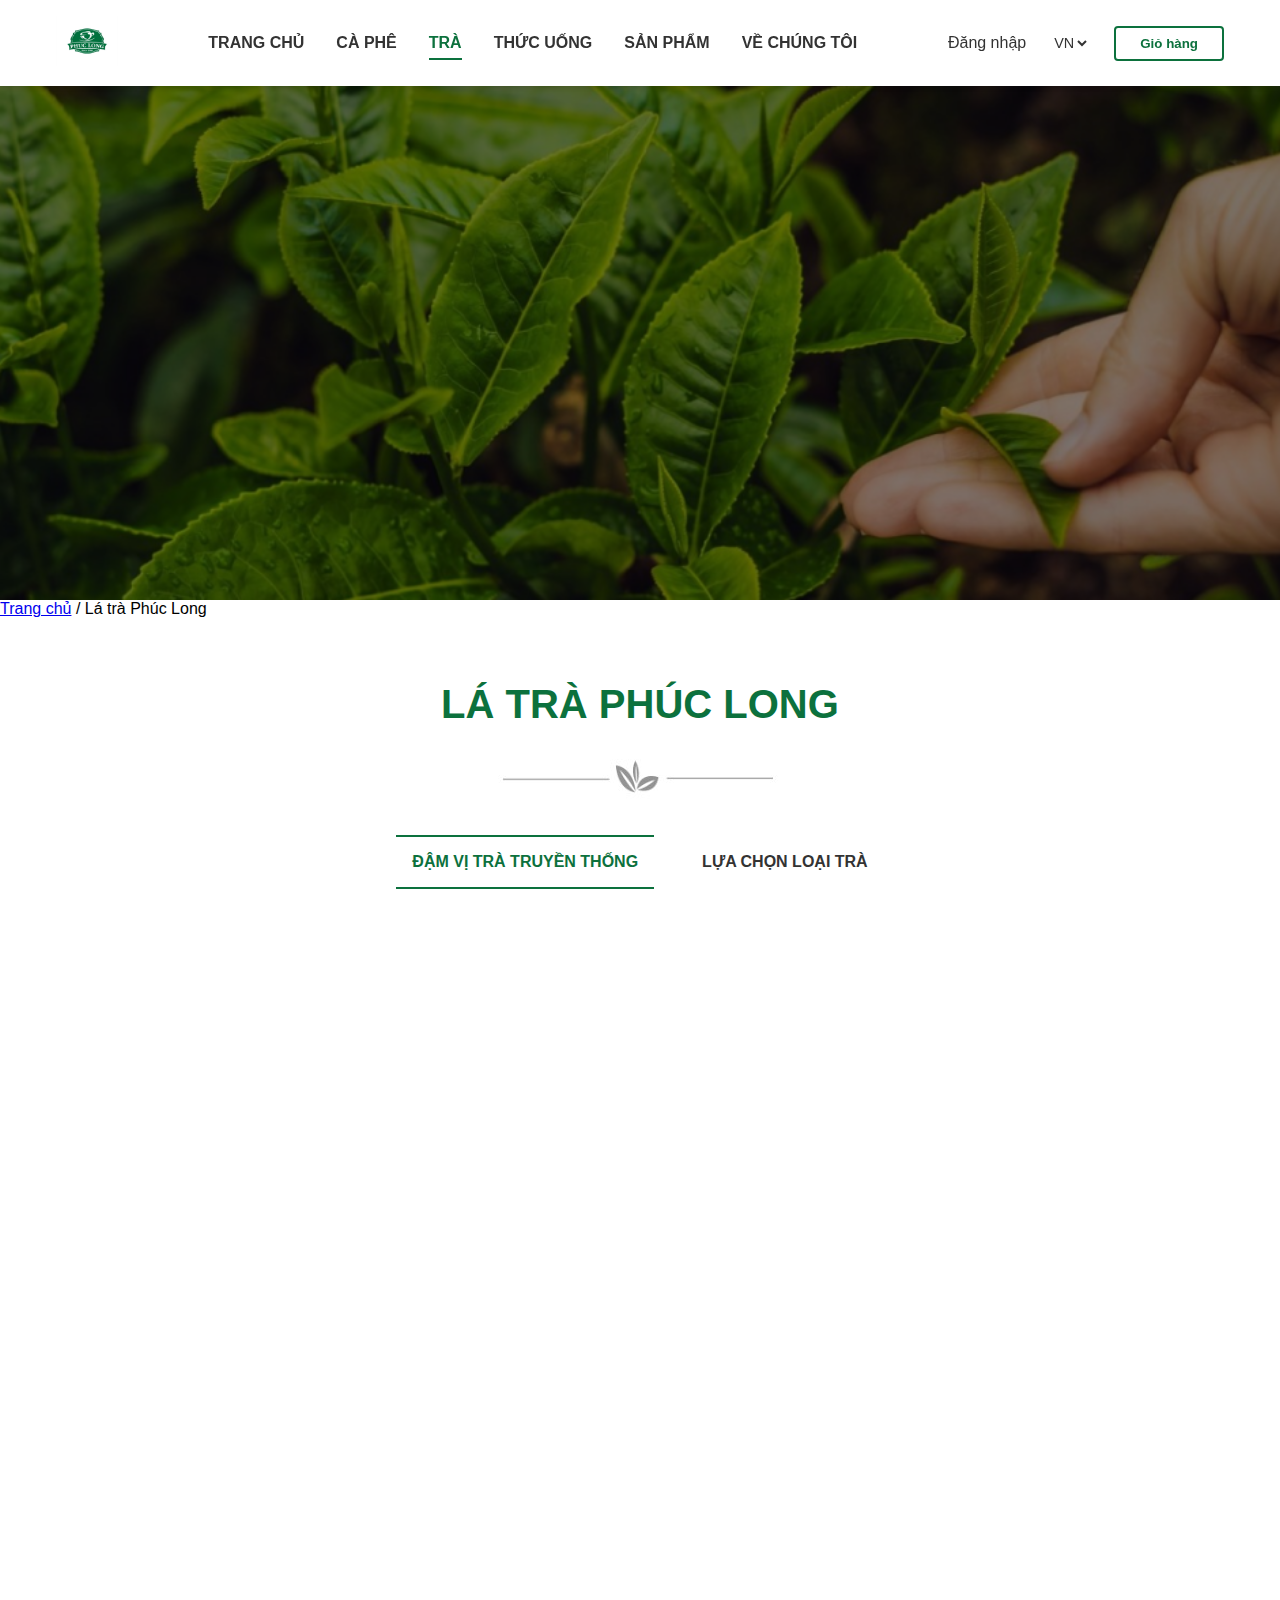
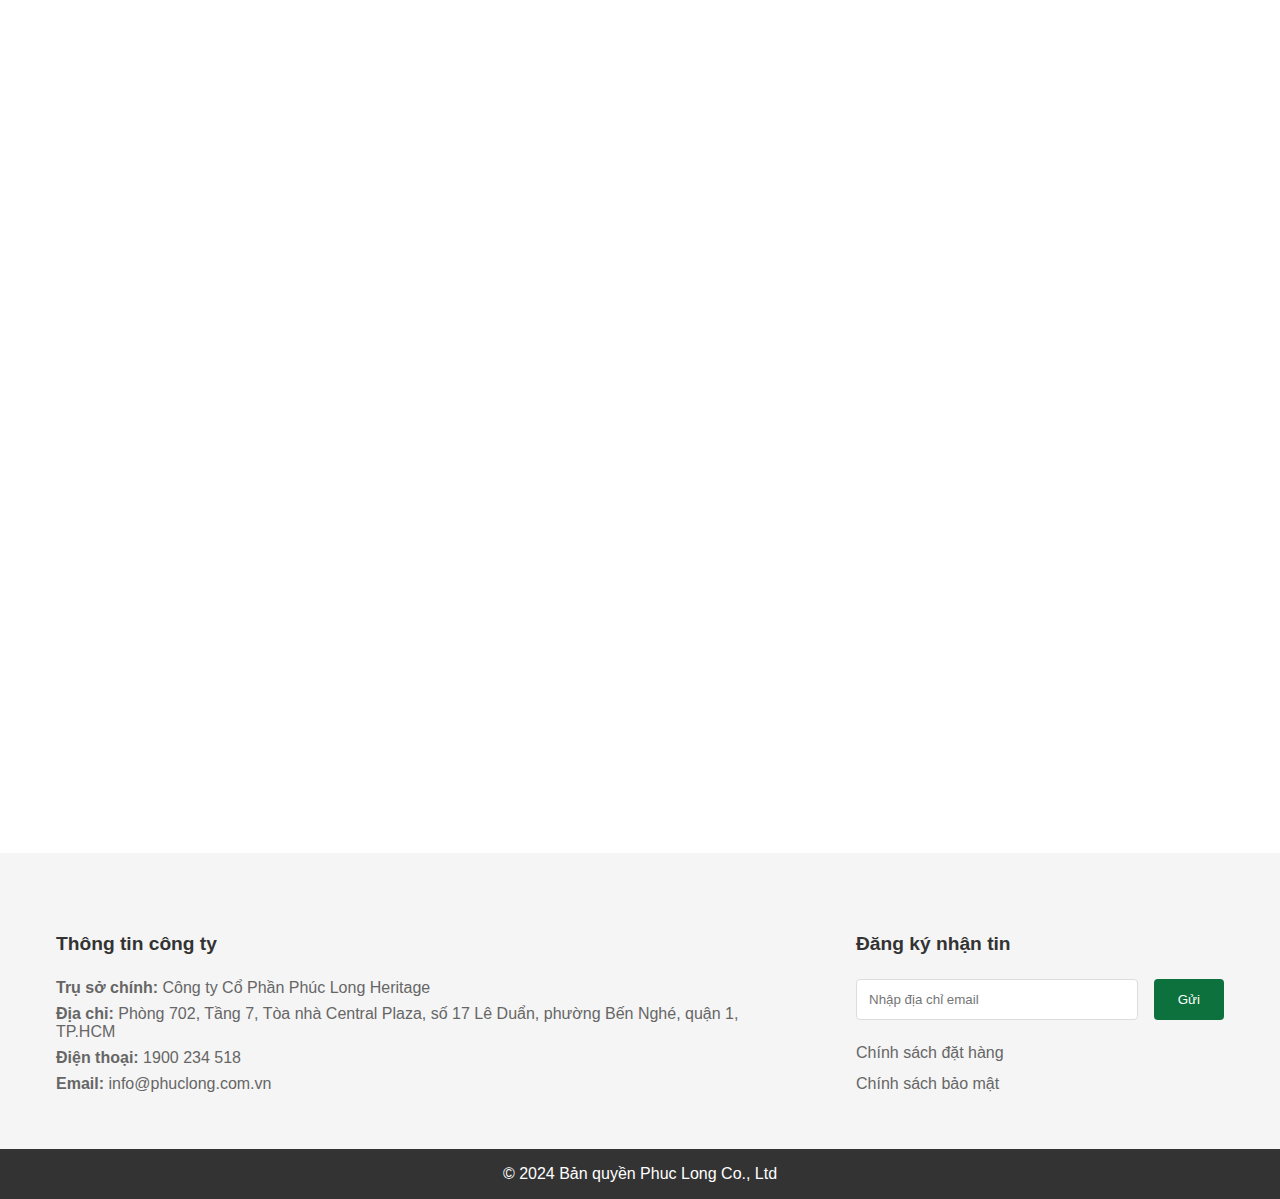
<file: trapage1.html>
<!DOCTYPE html>
<html lang="en">
<head>
    <meta charset="UTF-8">
    <meta name="viewport" content="width=device-width, initial-scale=1.0">
    <title>Phúc Long Coffee & Tea</title>
    <link rel="stylesheet" href="css/style.css">
    <link rel="stylesheet" href="https://cdnjs.cloudflare.com/ajax/libs/font-awesome/6.5.1/css/all.min.css">
</head>
<body>
    <div class="coffee-page">
        <!-- Navigation -->
        <nav class="menu">
            <div class="menu-container">
                <div class="menu-logo">
                    <img src="img/logo2.jpg" alt="Phúc Long Logo">
                </div>
                <div class="menu-links">
                    <a href="index.html">TRANG CHỦ</a>
                    <a href="caphepage1.html">CÀ PHÊ</a>
                    <a href="trapage1.html"  class="active">TRÀ</a>
                    <a href="thucUong.html">THỨC UỐNG</a>
                    <a href="sanPham.html">SẢN PHẨM</a>
                    <a href="veChungToi.html">VỀ CHÚNG TÔI</a>
                </div>
                <div class="menu-actions">
                    <a href="#" class="btn-login">Đăng nhập</a>
                    <select class="language-select">
                        <option>VN</option>
                        <option>EN</option>
                    </select>
                    <button class="cart-button">Giỏ hàng</button>
                </div>
            </div>
        </nav>

        <!-- Hero Banner -->
        <div class="hero-banner">
            <img src="img/anhbanner.png" alt="Coffee Banner">
            <div class="hero-overlay">
                <h1>Lá Trà Phúc Long</h1>
                <p>Khám phá hương vị đích thực của trà Việt Nam</p>
            </div>
        </div>

        <!-- Breadcrumb -->
        <div class="breadcrumb">
            <a href="#">Trang chủ</a>
            <span>/</span>
            <span>Lá trà Phúc Long</span>
        </div>

        <!-- Coffee Categories -->
        <div class="coffee-categories">
            <h2>LÁ TRÀ PHÚC LONG</h2>
            <div class="category-divider">
                <img src="img/anh4.jpg" alt="Coffee Beans">
            </div>
            <div class="category-links">
                <a href="trapage1.html" class="active">ĐẬM VỊ TRÀ TRUYỀN THỐNG</a>
                <a href="trapage2.html">LỰA CHỌN LOẠI TRÀ</a>
            </div>
        </div>

        <!-- Coffee Content -->
        <section class="coffee-content">
            <div class="content-section">
                <div class="text-content">
                    <p>
                        Một cây trà nếu được trồng ở những vùng đất có độ cao và khí hậu
                        khác nhau thì sẽ thu được những loại trà cũng khác nhau. Có thể 
                        thấy sự phức tạp đến từ phía bên trong, từ những thành phần cũng như 
                        cấu tạo hoá học độc nhất vô nhị mà chỉ mình cây trà có được. Thấu hiểu điều đó, 
                        để giữ trọn vị tươi nguyên, bảo toàn dưỡng chất tốt nhất, một  búp và hai lá non thường 
                        được chúng tôi thu hái vào thời điểm sáng  sớm. Tiếp đến, quy trình sản 
                        xuất để cho ra các sản phẩm trà chất  lượng cũng được thực hiện khép kín.
                    </p>
                </div>
                <div class="image-content">
                    <img src="img/anh1.png" alt="Coffee Royal">
                </div>
            </div>

            <div class="content-section reverse">
                <div class="image-content">
                    <img src="img/anh2.png" alt="Coffee Robusta">
                </div>
                <div class="text-content">
                    <p>
                        Trong quá trình tìm kiếm từng loại trà thượng hạng, Phúc Long luôn giữ gìn những hợp chất đặc biệt từ lá trà để làm nên tách trà đậm vị. <br>
                        - Theanine (vị ngon) là cảm nhận được trạng thái tỉnh táo, tràn đầy năng lượng khi thưởng thức trà. <br>
                        - Carbohydrate (vị ngọt) là đường tích trữ trong lá trà. <br>
                        - Polyphenols (vị chát) là thành phần đặc biệt có nhiều trong lá trà non. <br>
                        - Caffein (vị đắng) là thành phần bị ảnh hưởng bởi 2 yếu tố: nhiệt độ nước và cách ngâm. Để tiết chế caffein, khi pha nên dùng nước nhiệt độ vừa phải và giảm thời gian ngâm trà. <br>
                        - Enzyme (men) là chất xúc tác sinh học thúc đẩy quá trình lên men của lá trà <br>
                    </p>
                </div>
            </div>

            <div class="content-section">
                <div class="text-content">
                    <p>
                        Phúc Long thấu hiểu để có được một tách trà ngon thì từ quá trình
                        thu hái lá trà cho đến quá trình sao chế và pha trà cũng cần phải 
                        chuẩn xác. Khi sao trà cần phải canh lửa vừa vặn, khi pha trà nhiệt 
                        độ nước cũng vừa phải. Để giờ đây, cầm trên tay tách trà ngát hương, nhâm 
                        nhi trọn vị trà truyền thống như là một cách thể hiện tâm tình đối với cuộc sống, 
                        cảm thụ hương vị tự nhiên toát ra từ lá trà, lòng an nhiên trước bao bộn bề.
                    </p>
                </div>
                <div class="image-content">
                    <img src="img/anh3.png" alt="Coffee Culi">
                </div>
            </div>
        </section>

        <!-- Footer -->
        <footer>
            <div class="footer-content">
                <div class="company-info">
                    <h4>Thông tin công ty</h4>
                    <p><strong>Trụ sở chính:</strong> Công ty Cổ Phần Phúc Long Heritage</p>
                    <p><strong>Địa chỉ:</strong> Phòng 702, Tầng 7, Tòa nhà Central Plaza, số 17 Lê Duẩn, phường Bến Nghé, quận 1, TP.HCM</p>
                    <p><strong>Điện thoại:</strong> 1900 234 518</p>
                    <p><strong>Email:</strong> info@phuclong.com.vn</p>
                </div>
                <div class="newsletter">
                    <h4>Đăng ký nhận tin</h4>
                    <div class="newsletter-form">
                        <input type="email" placeholder="Nhập địa chỉ email">
                        <button class="btn-submit">Gửi</button>
                    </div>
                    <div class="footer-links">
                        <a href="#">Chính sách đặt hàng</a>
                        <a href="#">Chính sách bảo mật</a>
                    </div>
                </div>
            </div>
            <div class="copyright">
                <p>© 2024 Bản quyền Phuc Long Co., Ltd</p>
            </div>
        </footer>
    </div>
</body>
</html>
</file>
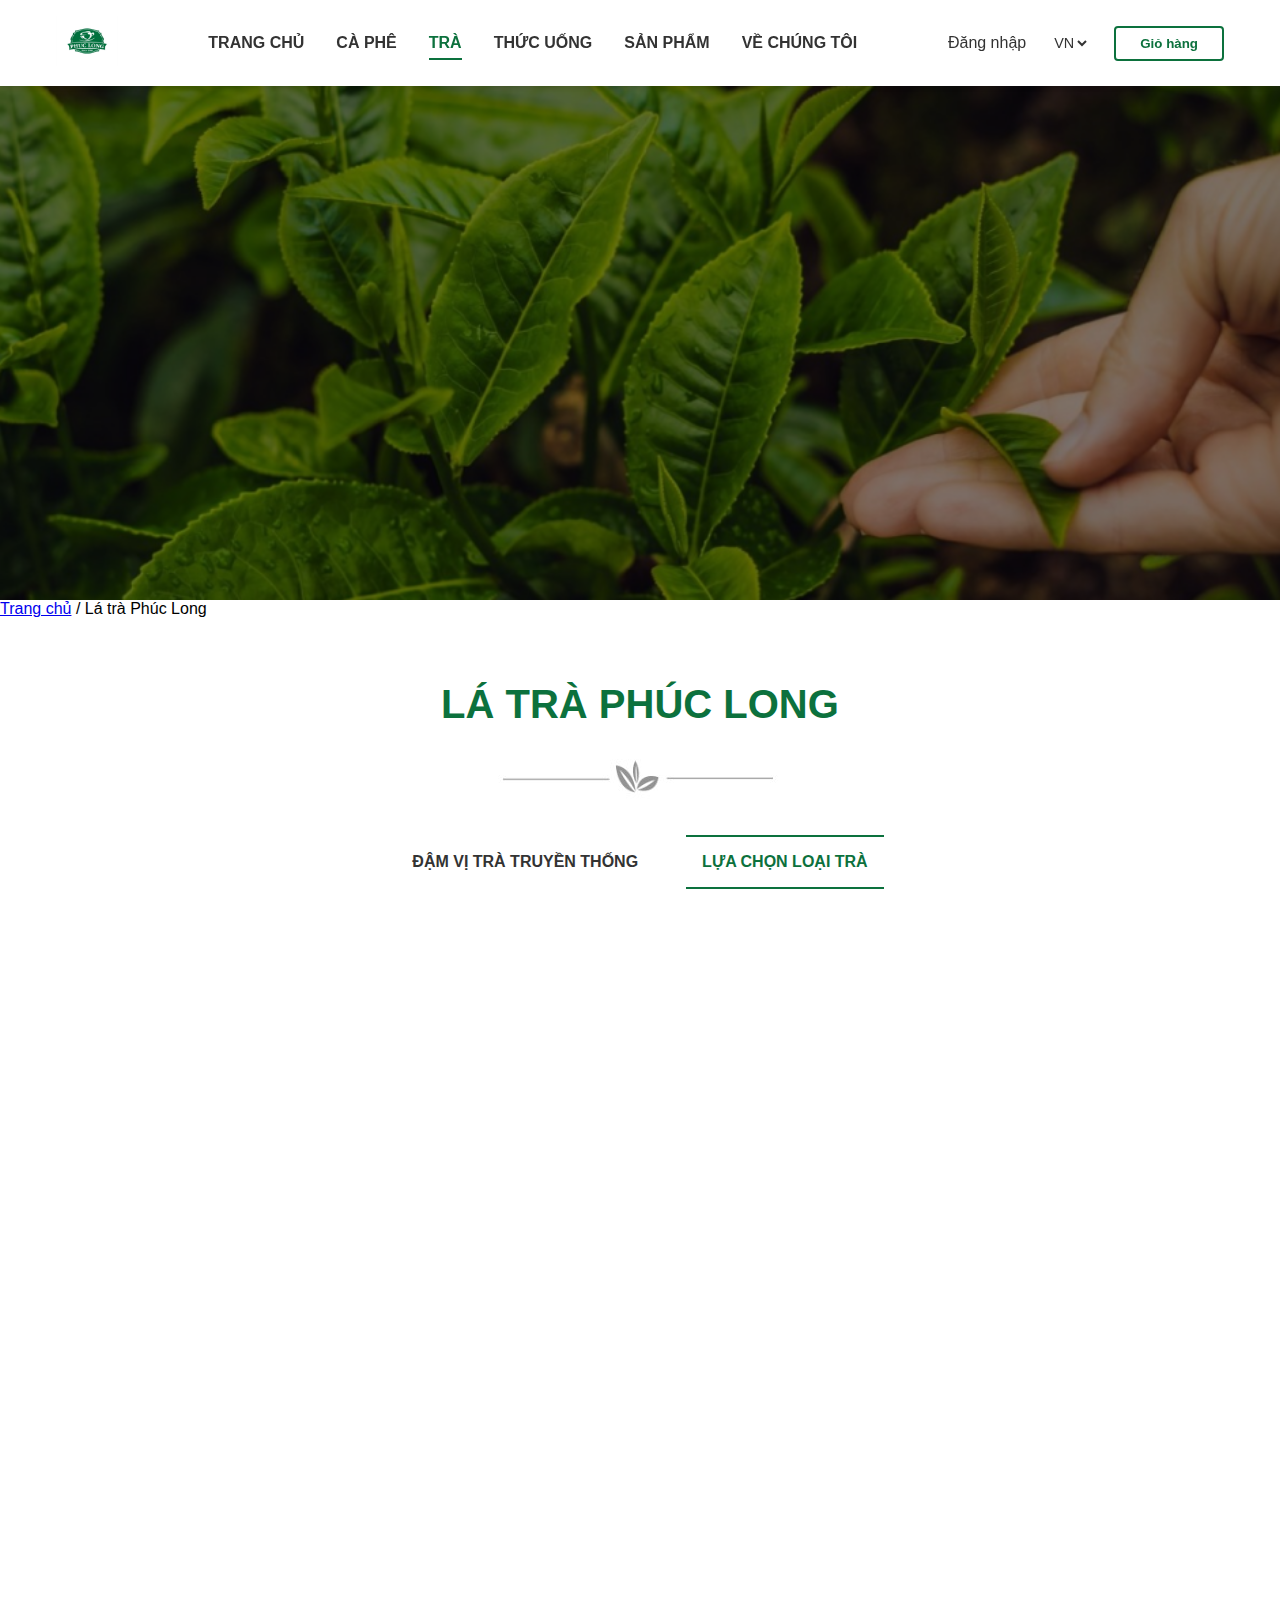
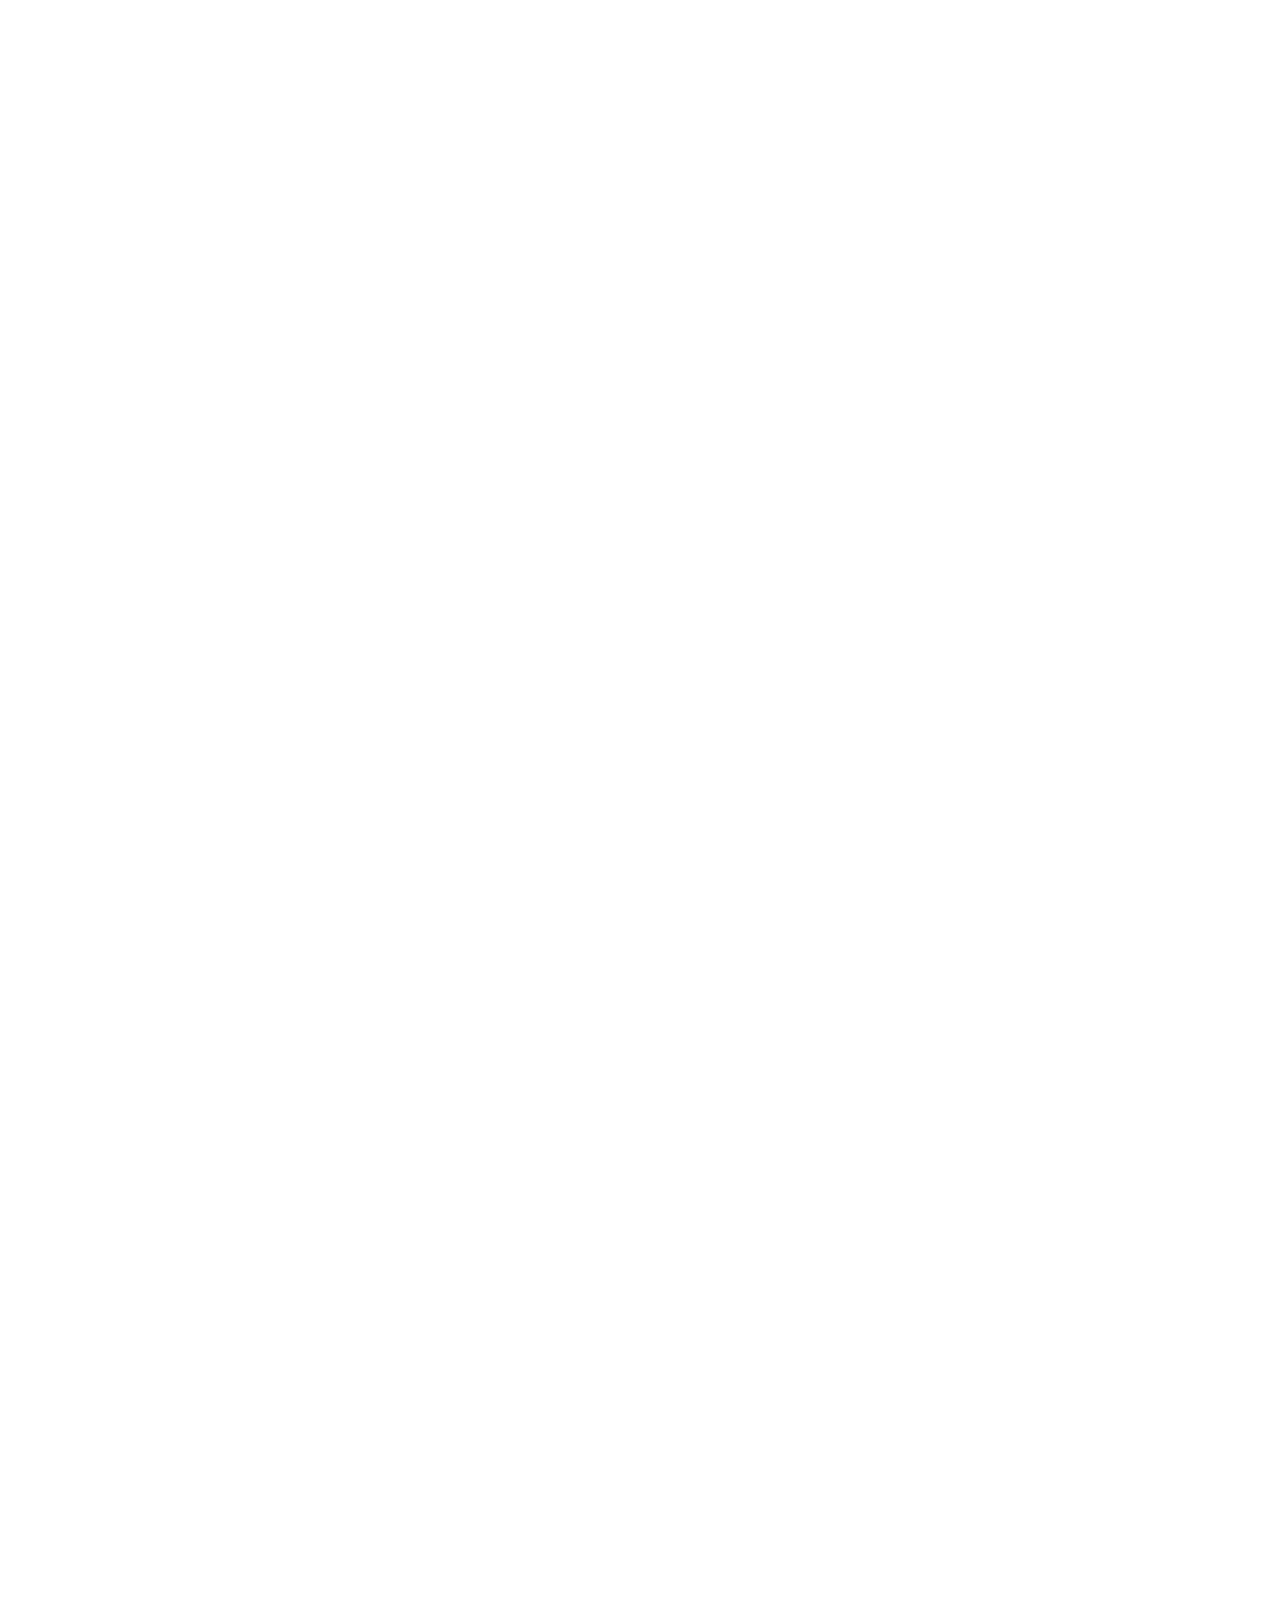
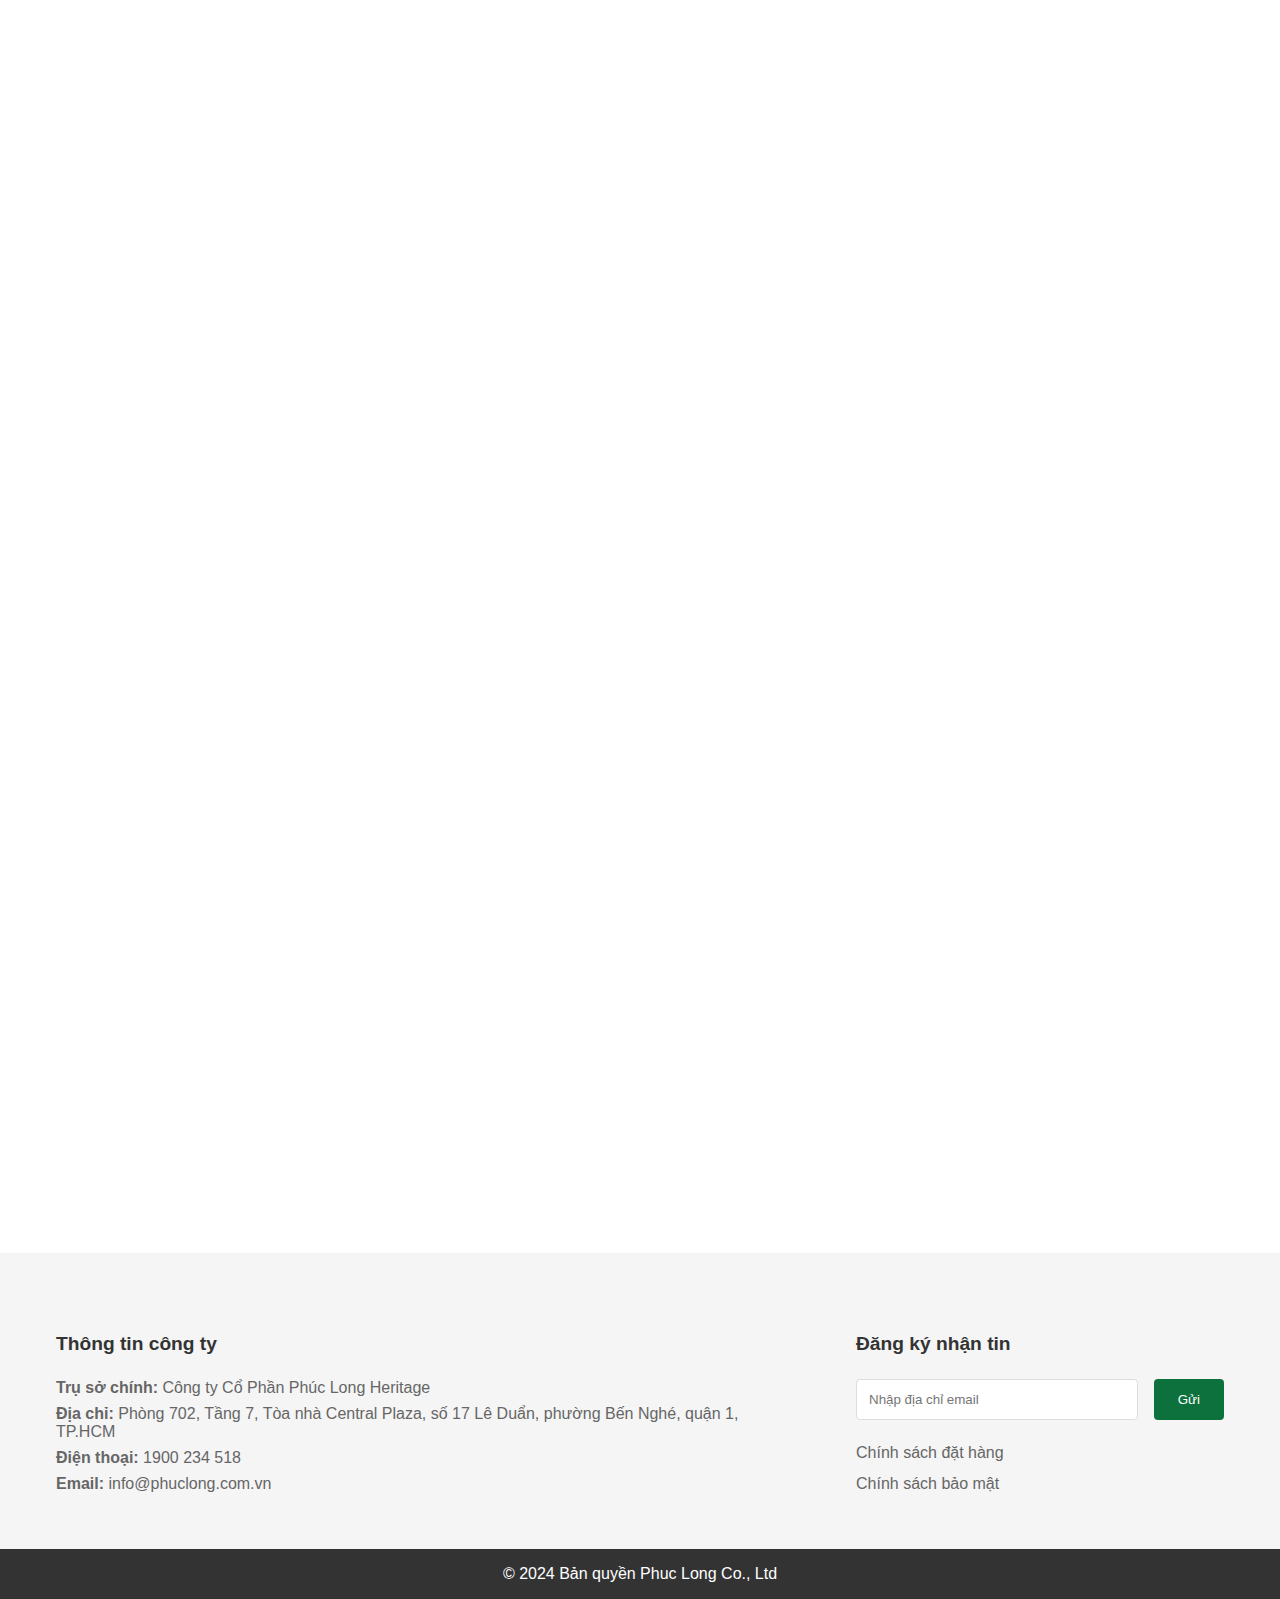
<file: trapage2.html>
<!DOCTYPE html>
<html lang="en">
<head>
    <meta charset="UTF-8">
    <meta name="viewport" content="width=device-width, initial-scale=1.0">
    <title>Phúc Long Coffee & Tea</title>
    <link rel="stylesheet" href="css/style.css">
    <link rel="stylesheet" href="https://cdnjs.cloudflare.com/ajax/libs/font-awesome/6.5.1/css/all.min.css">
</head>
<body>
    <div class="coffee-page">
        <!-- Navigation -->
        <nav class="menu">
            <div class="menu-container">
                <div class="menu-logo">
                    <img src="img/logo2.jpg" alt="Phúc Long Logo">
                </div>
                <div class="menu-links">
                    <a href="index.html">TRANG CHỦ</a>
                    <a href="caphepage1.html">CÀ PHÊ</a>
                    <a href="trapage1.html"  class="active">TRÀ</a>
                    <a href="thucUong.html">THỨC UỐNG</a>
                    <a href="sanPham.html">SẢN PHẨM</a>
                    <a href="veChungToi.html">VỀ CHÚNG TÔI</a>
                </div>
                <div class="menu-actions">
                    <a href="#" class="btn-login">Đăng nhập</a>
                    <select class="language-select">
                        <option>VN</option>
                        <option>EN</option>
                    </select>
                    <button class="cart-button">Giỏ hàng</button>
                </div>
            </div>
        </nav>

        <!-- Hero Banner -->
        <div class="hero-banner">
            <img src="img/anhbanner.png" alt="Coffee Banner">
            <div class="hero-overlay">
                <h1>Lá Trà Phúc Long</h1>
                <p>Khám phá hương vị đích thực của trà Việt Nam</p>
            </div>
        </div>

        <!-- Breadcrumb -->
        <div class="breadcrumb">
            <a href="#">Trang chủ</a>
            <span>/</span>
            <span>Lá trà Phúc Long</span>
        </div>

        <!-- Coffee Categories -->
        <div class="coffee-categories">
            <h2>LÁ TRÀ PHÚC LONG</h2>
            <div class="category-divider">
                <img src="img/anh4.jpg" alt="Coffee Beans">
            </div>
            <div class="category-links">
                <a href="trapage1.html">ĐẬM VỊ TRÀ TRUYỀN THỐNG</a>
                <a href="trapage2.html" class="active">LỰA CHỌN LOẠI TRÀ</a>
            </div>
        </div>

        <!-- Coffee Content -->
        <section class="coffee-content">
            <div class="content-section">
                <div class="text-content">
                    <h3>TRÀ THIẾT QUAN ÂM</h3>
                    <p>
                        Tương truyền rằng trong thời loạn lạc người dân Phúc Kiến 
                        vẫn một lòng thờ phụng Quan Âm nên được Ơn Trên ban cho 
                        giống trà thượng hạng toả hương thanh khiết và từ đó cái tên 
                        Trà Thiết Quan Âm trở thành một nét văn hoá trà đặc sắc của người phương đông.
                    </p>
                    <button class="btn-detail">XEM CHI TIẾT</button>
                </div>
                <div class="image-content">
                    <img src="img/anh1.png" alt="Coffee Royal">
                </div>
            </div>

            <div class="content-section reverse">
                <div class="image-content">
                    <img src="img/anh2.png" alt="Coffee Robusta">
                </div>
                <div class="text-content">
                    <h3>TRÀ Ô LONG</h3>
                    <p>
                        Trà Ô Long được biết đến như một trong những đại 
                        danh trà với hương vị tinh tế. Đặc điểm chế biến 
                        trà Ô Long rất độc đáo với cách thức bán lên men tự nhiên. 
                        Sau khi thu hoạch theo nguyên lý một búp và hai lá trà non sẽ được 
                        ủ lên men, khi thấy màu lá chuyển sang ba phần đỏ, bảy phần đen thì 
                        là thời điểm trà được sao ủ tốt nhất để có được mùi vị thơm ngon nhất.
                    </p>
                    <button class="btn-detail">XEM CHI TIẾT</button>
                </div>
            </div>

            
            <div class="content-section">
                <div class="text-content">
                    <h3>TRÀ XANH THÁI NGUYÊN</h3>
                    <p>
                        Trà xanh là loại thức uống truyền thống của người Châu 
                        Á từ ngàn xưa đến nay. Từ những đọt trà non xanh tươi mơn mởn, trà xanh được 
                        chế biến không qua công đoạn lên men nhằm đảm bảo trọn vẹn hương vị thiên nhiên trong từng ngụm trà ấm áp. <br>
                        Dư vị trà xanh chát nhẹ nhưng thanh khiết, mang lại phút giây thư giãn tuyệt vời.
                    </p>
                    <button class="btn-detail">XEM CHI TIẾT</button>
                </div>
                <div class="image-content">
                    <img src="img/anh3.png" alt="Coffee Culi">
                </div>
            </div>
            
            <div class="content-section reverse">
                <div class="image-content">
                    <img src="img/anh4.png" alt="Coffee Robusta">
                </div>
                <div class="text-content">
                    <h3>TRÀ TIỂU LONG CHÂU</h3>
                    <p>
                        Từ những búp trà non xanh tươi nhất giữa tiết trời xuân qua 
                        đôi bàn tay khéo léo của những nghệ nhân trà, trà Tiểu Long 
                        Châu như chính tên gọi, được tạo dáng thành những viên ngọc 
                        tròn nhỏ nhắn thuần khiết toả hương lài thơm ngát.
                    </p>
                    <button class="btn-detail">XEM CHI TIẾT</button>
                </div>
            </div>

            
            <div class="content-section">
                <div class="text-content">
                    <h3>TRÀ VẠN LÝ HƯƠNG</h3>
                    <p>
                        Nhằm tối ưu hoá từng dòng sản phẩm, và để phục vụ ngày 
                        càng tốt hơn đến từng đối tượng khách hàng, Phúc Long 
                        cho ra đời dòng sản phẩm Vạn Lý Hương với mục tiêu đáp 
                        ứng được yêu cầu thưởng thức trà của phần lớn khách hàng trên 
                        mọi miền đất nước. Trà Vạn Lý Hương có vị ngọt thanh và hương thơm tự nhiên.
                    </p>
                    <button class="btn-detail">XEM CHI TIẾT</button>
                </div>
                <div class="image-content">
                    <img src="img/anh5.png" alt="Coffee Culi">
                </div>
            </div>

            <div class="content-section reverse">
                <div class="image-content">
                    <img src="img/anh6.png" alt="Coffee Robusta">
                </div>
                <div class="text-content">
                    <h3>TRÀ TÚI LỌC</h3>
                    <p>
                        Trà túi lọc Phúc Long mang đến người tiêu dùng đa  <br>
                        dạng những vị trà phù hợp cho mọi lứa tuổi. Lưu giữ nét văn hoá 
                        từ những hương vị trà truyền thống như: Trà Xanh túi lọc, Trà Sen 
                        túi lọc, Trà Lài túi lọc, Trà Ô Lông túi lọc; đến cập nhật xu hướng 
                        hiện đại qua những hương vị trà trẻ trung như: Trà Vải túi lọc, Trà Đào túi lọc, Trà Hoa Hồng túi lọc.
                    </p>
                    <button class="btn-detail">XEM CHI TIẾT</button>
                </div>
            </div>

            
            <div class="content-section">
                <div class="text-content">
                    <h3>TRÀ TÚI TAM GIÁC</h3>
                    <p>
                        Trà túi lọc tam giác (hay còn gọi là Trà túi lọc kim tự tháp) 
                        được xem là một bước tiến mới của dòng trà túi lọc khi được sản 
                        xuất và đóng gói theo công nghệ tiên tiến bậc nhất, tăng sự thẩm 
                        thấu của trà ra bên ngoài và gia tăng hương vị đậm đà, mang lại trải nghiệm trọn vẹn khi thưởng thức.
                    </p>
                    <button class="btn-detail">XEM CHI TIẾT</button>
                </div>
                <div class="image-content">
                    <img src="img/anh7.png" alt="Coffee Culi">
                </div>
            </div>
        </section>

        <!-- Footer -->
        <footer>
            <div class="footer-content">
                <div class="company-info">
                    <h4>Thông tin công ty</h4>
                    <p><strong>Trụ sở chính:</strong> Công ty Cổ Phần Phúc Long Heritage</p>
                    <p><strong>Địa chỉ:</strong> Phòng 702, Tầng 7, Tòa nhà Central Plaza, số 17 Lê Duẩn, phường Bến Nghé, quận 1, TP.HCM</p>
                    <p><strong>Điện thoại:</strong> 1900 234 518</p>
                    <p><strong>Email:</strong> info@phuclong.com.vn</p>
                </div>
                <div class="newsletter">
                    <h4>Đăng ký nhận tin</h4>
                    <div class="newsletter-form">
                        <input type="email" placeholder="Nhập địa chỉ email">
                        <button class="btn-submit">Gửi</button>
                    </div>
                    <div class="footer-links">
                        <a href="#">Chính sách đặt hàng</a>
                        <a href="#">Chính sách bảo mật</a>
                    </div>
                </div>
            </div>
            <div class="copyright">
                <p>© 2024 Bản quyền Phuc Long Co., Ltd</p>
            </div>
        </footer>
    </div>
</body>
</html>
</file>
<file: css/style.css>
/* Reset and Base Styles */

* {
    margin: 0;
    padding: 0;
    box-sizing: border-box;
    font-family: 'Segoe UI', Tahoma, Geneva, Verdana, sans-serif;
  }
  

/* Navigation */ .menu { background: white; box-shadow: 0 2px 4px rgba(0,0,0,0.1); position: fixed; width: 100%; z-index: 1000; transition: background-color 0.3s ease; } .menu-container { max-width: 1200px; margin: 0 auto; padding: 1rem; display: flex; justify-content: space-between; align-items: center; } .menu-logo img { height: 50px; transition: transform 0.3s ease; } .menu-logo img:hover { transform: scale(1.05); } .menu-links { display: flex; gap: 2rem; } .menu-links a { text-decoration: none; color: #333; font-weight: 600; transition: color 0.3s ease; position: relative; padding: 0.5rem 0; } .menu-links a::after { content: ''; position: absolute; width: 0; height: 2px; bottom: 0; left: 0; background-color: #0C713D; transition: width 0.3s ease; } .menu-links a:hover::after, .menu-links a.active::after { width: 100%; } .menu-links a:hover, .menu-links a.active { color: #0C713D; } .menu-actions { display: flex; align-items: center; gap: 1.5rem; } .btn-login { text-decoration: none; color: #333; transition: color 0.3s ease; } .btn-login:hover { color: #0C713D; } .language-select { border: none; background: none; cursor: pointer; font-size: 0.9rem; color: #333; } .cart-button { background: transparent; border: 2px solid #0C713D; color: #0C713D; padding: 0.5rem 1.5rem; border-radius: 4px; cursor: pointer; transition: all 0.3s ease; font-weight: 600; } .cart-button:hover { background: #0C713D; color: white; transform: translateY(-2px); }

/* Hero Section */ .hero-banner { height: 600px; position: relative; overflow: hidden; } .hero-banner img { width: 100%; height: 100%; object-fit: cover; transition: transform 0.3s ease; } .hero-overlay { position: absolute; top: 0; left: 0; right: 0; bottom: 0; background: rgba(0,0,0,0.5); display: flex; flex-direction: column; justify-content: center; align-items: center; color: white; text-align: center; padding: 2rem; } .hero-overlay h1 { font-size: 3.5rem; margin-bottom: 1rem; opacity: 0; transform: translateY(20px); animation: fadeInUp 0.8s ease forwards; } .hero-overlay p { font-size: 1.5rem; opacity: 0; transform: translateY(20px); animation: fadeInUp 0.8s ease 0.2s forwards; } @keyframes fadeInUp { to { opacity: 1; transform: translateY(0); } }

/* Slide (nếu sử dụng) */ #slide { height: 100vh; position: relative; overflow: hidden; } #slide img { width: 100%; height: 100%; object-fit: cover; } .slide-overlay { position: absolute; top: 0; left: 0; right: 0; bottom: 0; background: rgba(0,0,0,0.5); display: flex; flex-direction: column; justify-content: center; align-items: center; color: white; text-align: center; } .slide-overlay h1 { font-size: 3.5rem; margin-bottom: 1rem; } .slide-overlay p { font-size: 1.5rem; } #slide i { position: absolute; top: 50%; transform: translateY(-50%); font-size: 2rem; color: white; cursor: pointer; background: rgba(0,0,0,0.5); padding: 1rem; border-radius: 50%; } #slide .fa-chevron-left { left: 2rem; } #slide .fa-chevron-right { right: 2rem; }

/* About Section */ .gioithieu { padding: 5rem 0; display: flex; align-items: center; max-width: 1200px; margin: 0 auto; gap: 4rem; } .gtimg img { width: 100%; border-radius: 8px; box-shadow: 0 4px 6px rgba(0,0,0,0.1); } .gt01 h3 { color: #0C713D; font-size: 2rem; margin-bottom: 1.5rem; } .gt01 p { color: #666; margin-bottom: 2rem; } .btn-primary { background: #0C713D; color: white; border: none; padding: 1rem 2rem; border-radius: 4px; cursor: pointer; transition: background 0.3s; } .btn-primary:hover { background: #095230; }

/* Team Section */ .gioithieu1 { padding: 5rem 0; display: flex; align-items: center; max-width: 1200px; margin: 0 auto; gap: 4rem; } .gt02 { flex: 1; } .gt02 h3 { color: #0C713D; font-size: 2rem; margin-bottom: 1.5rem; } .gt02 p { color: #666; margin-bottom: 2rem; }

/* Store Locator */ #lienhe { background: #0C713D; padding: 5rem 0; color: white; } #lienhe h2 { text-align: center; margin-bottom: 3rem; } .store-locator { max-width: 1200px; margin: 0 auto; padding: 0 1rem; } .store-filters { display: flex; gap: 1rem; margin-bottom: 2rem; } .store-filters select { flex: 1; padding: 0.75rem; border: 1px solid white; background: transparent; color: white; border-radius: 4px; } .store-filters select option { background: #0C713D; } .store-item { background: rgba(255,255,255,0.1); padding: 1.5rem; border-radius: 8px; display: flex; align-items: center; gap: 1.5rem; } .store-item i { font-size: 2rem; } .store-info { flex: 1; } .btn-directions { background: transparent; border: 1px solid white; color: white; padding: 0.75rem 1.5rem; border-radius: 4px; cursor: pointer; transition: all 0.3s; } .btn-directions:hover { background: white; color: #0C713D; }

/* Coffee Categories */ .coffee-categories { max-width: 1200px; margin: 4rem auto; text-align: center; padding: 0 1rem; } .coffee-categories h2 { color: #0C713D; font-size: 2.5rem; margin-bottom: 1.5rem; } .category-divider { margin: 2rem 0; } .category-divider img { height: 40px; opacity: 0.8; } .category-links { display: flex; justify-content: center; gap: 2rem; flex-wrap: wrap; } .category-links a { text-decoration: none; color: #333; font-weight: 600; padding: 1rem; transition: all 0.3s ease; border-top: 2px solid transparent; border-bottom: 2px solid transparent; } .category-links a.active, .category-links a:hover { color: #0C713D; border-top-color: #0C713D; border-bottom-color: #0C713D; }

/* Coffee Content */ .coffee-content { max-width: 1200px; margin: 4rem auto; padding: 0 1rem; } .content-section { display: flex; align-items: center; gap: 4rem; margin-bottom: 6rem; opacity: 0; transform: translateY(20px); animation: fadeInUp 0.8s ease forwards; } .content-section.reverse { flex-direction: row-reverse; } .text-content { flex: 1; } .text-content h3 { color: #0C713D; font-size: 2rem; margin-bottom: 1.5rem; } .text-content p { font-size: 1.1rem; color: #444; margin-bottom: 1.5rem; line-height: 1.8; } .btn-detail { padding: 0.8rem 2rem; background: transparent; border: 2px solid #0C713D; color: #0C713D; font-weight: 600; border-radius: 4px; cursor: pointer; transition: all 0.3s ease; } .btn-detail:hover { background: #0C713D; color: white; transform: translateY(-2px); } .image-content { flex: 1; overflow: hidden; border-radius: 8px; box-shadow: 0 4px 6px rgba(0,0,0,0.1); } .image-content img { width: 100%; height: 400px; object-fit: cover; transition: transform 0.3s ease; } .image-content:hover img { transform: scale(1.05); }

/* Footer */ footer { background: #f5f5f5; padding: 5rem 0 0; } .footer-content { max-width: 1200px; margin: 0 auto; padding: 0 1rem; display: grid; grid-template-columns: 2fr 1fr; gap: 4rem; } .company-info h4, .newsletter h4 { color: #333; margin-bottom: 1.5rem; font-size: 1.2rem; } .company-info p, .footer-info p { color: #666; margin-bottom: 0.5rem; } .newsletter-form { display: flex; gap: 1rem; margin-bottom: 1.5rem; } .newsletter-form input { flex: 1; padding: 0.75rem; border: 1px solid #ddd; border-radius: 4px; transition: border-color 0.3s ease; } .newsletter-form input:focus { outline: none; border-color: #0C713D; } .btn-submit { background: #0C713D; color: white; border: none; padding: 0.75rem 1.5rem; border-radius: 4px; cursor: pointer; transition: background 0.3s; } .btn-submit:hover { background: #095230; transform: translateY(-2px); } .footer-links { display: flex; flex-direction: column; gap: 0.8rem; } .footer-links a { color: #666; text-decoration: none; transition: color 0.3s ease; } .footer-links a:hover { color: #0C713D; } .copyright { background: #333; color: white; text-align: center; padding: 1rem 0; margin-top: 3rem; }

/* Responsive Design */ @media (max-width: 1024px) { .menu-links { display: none; } .content-section, .content-section.reverse { flex-direction: column; gap: 2rem; padding: 2rem; } .footer-content { grid-template-columns: 1fr; gap: 2rem; padding: 2rem; } .hero-overlay h1 { font-size: 2.5rem; } .hero-overlay p { font-size: 1.2rem; } .coffee-categories h2 { font-size: 2rem; } .category-links { flex-direction: column; align-items: center; } .category-links a { width: 100%; text-align: center; } } @media (max-width: 768px) { .menu-container { padding: 1rem; } .menu-logo img { height: 40px; } .menu-actions { gap: 1rem; } .cart-button { padding: 0.5rem 1rem; } .hero-banner { height: 400px; } .content-section { padding: 0 1rem; } .text-content h3 { font-size: 1.5rem; } .image-content img { height: 300px; } }

/* Filters */ .filters { max-width: 1224px; margin: 40px auto; display: flex; justify-content: space-between; padding: 20px; border: 1px solid #ddd; } .filter-group { flex: 1; padding: 0 20px; border-right: 1px solid #ddd; } .filter-group:last-child { border-right: none; } .filter-group h3 { margin-bottom: 10px; font-size: 1rem; color: var(--text-color); } .filter-group input { width: 100%; padding: 8px; border: 1px solid #ddd; border-radius: 4px; } .search-box { display: flex; gap: 10px; } .search-box button { padding: 8px; background: transparent; border: 1px solid #ddd; cursor: pointer; }

/* Featured Products */ .featured-products { max-width: 1224px; margin: 40px auto; display: grid; grid-template-columns: 2fr 1fr 1fr; gap: 20px; grid-auto-rows: 1fr; } .featured-card { display: flex; align-items: center; background: var(--white); padding: 20px; border-radius: 8px; box-shadow: 0 2px 10px rgba(0,0,0,0.1); } .product-info { flex: 1; } .product-card { text-align: center; background: var(--white); padding: 20px; border-radius: 8px; box-shadow: 0 2px 10px rgba(0,0,0,0.1); } .product-card img, .featured-card img { max-width: 100%; height: auto; transition: var(--transition); } .price { color: var(--primary-color); font-weight: bold; font-size: 1.2rem; margin: 10px 0; } .order-btn { padding: 10px 30px; background: transparent; border: 1px solid var(--primary-color); color: var(--primary-color); border-radius: 4px; cursor: pointer; transition: var(--transition); } .order-btn:hover { background: var(--primary-color); color: var(--white); } .grid-container { display: grid; grid-template-columns: auto auto auto auto; padding: 10px; width: 1224px; margin: 0 auto; margin-top: 20px; } .grid-item { height: 400px; width: 306px; background-color: rgba(255, 255, 255, 0.8); font-size: 16px; text-align: center; justify-content: center; } .grid-item img { height: 180px; width: 140px; } .grid-item button { height: 40px; width: 120px; border: 1px ridge #339900; color: #339900; border-radius: 5px; cursor: pointer; transition: all 0.3s ease; } .grid-item button:hover { background-color: #339900; color: white; border: 1px solid white; } #footer { width: 1880px; height: 310px; display: flex; margin-top: 15px; margin-left: 400px; } #ft1 { width: 583px; height: 367px; } #ft2 { width: 335px; height: 222px; } #ft2 input { width: 201px; height: 38px; border: 1px solid black; border-radius: 5px; background-color: white; } #ft2 button { width: 57px; height: 38px; border: 1px solid black; border-radius: 5px; background-color: white; } #ft2 button:hover { background-color: #339900; color: white; border: 1px solid white; } .ban-quyen { width: 100%; height: 25px; background-color: black; } .ban-quyen p { text-align: center; color: white; }
</file>
